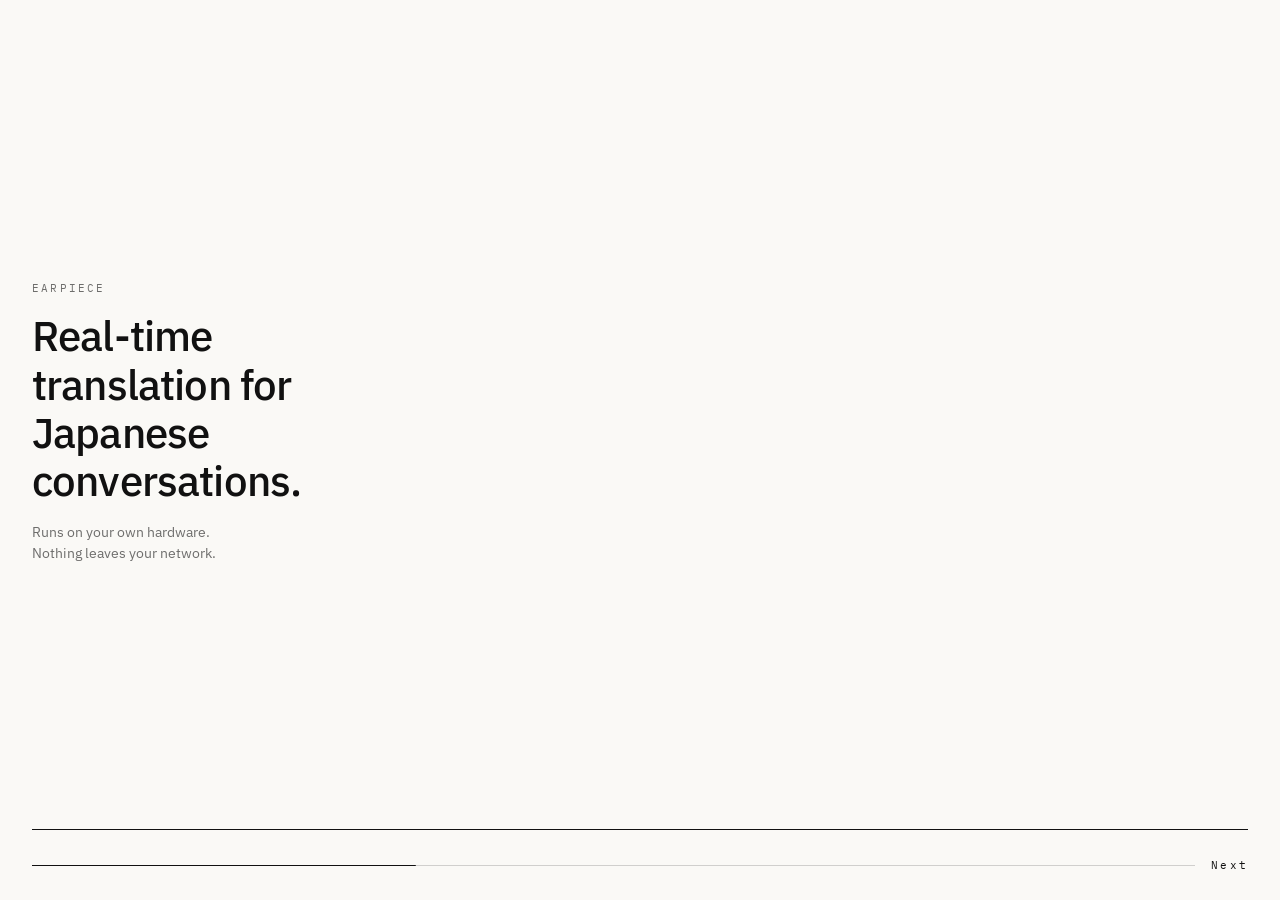
<file: index.html>
<!DOCTYPE html>
<html lang="en">
<head>
  <meta charset="UTF-8">
  <meta name="viewport" content="width=device-width, initial-scale=1.0, user-scalable=no, viewport-fit=cover">
  <title>earpiece</title>
  <link rel="preconnect" href="https://fonts.googleapis.com">
  <link rel="preconnect" href="https://fonts.gstatic.com" crossorigin>
  <link href="https://fonts.googleapis.com/css2?family=IBM+Plex+Sans:wght@300;400;500;600;700&family=IBM+Plex+Sans+JP:wght@300;400;500;600;700&family=IBM+Plex+Mono:wght@400;500;600&display=swap" rel="stylesheet">
  <link rel="stylesheet" href="style.css">
  <meta name="apple-mobile-web-app-capable" content="yes">
  <meta name="apple-mobile-web-app-status-bar-style" content="black-translucent">
  <meta name="theme-color" content="#FAF9F6">
</head>
<body>
  <div class="ambient" id="ambient"></div>

  <div class="app" id="app">
    <header class="header">
      <h1 class="brand">earpiece</h1>
      <nav class="mode-toggle">
        <button class="mode-opt active" data-mode="convo" id="mode-convo">CONVO</button>
        <span class="mode-sep">·</span>
        <button class="mode-opt" data-mode="meeting" id="mode-meeting">MEETING</button>
      </nav>
      <button class="gear-btn" id="gear-btn" aria-label="Menu">
        <span>⋯</span>
      </button>
    </header>

    <div class="session-timer" id="session-timer"></div>

    <section class="transcript" id="transcript">
      <div class="empty-state" id="empty-state">
        <div class="empty-label">NOT LISTENING</div>
        <h2 class="empty-title" id="empty-title">Tap record.<br>Speak Japanese.<br>Read English below.</h2>
        <p class="empty-hint" id="empty-hint"></p>
      </div>
    </section>

    <button class="scroll-latest" id="scroll-latest" aria-label="Scroll to latest">
      <span id="scroll-latest-count">1 NEW</span>
      <span class="arrow">↓</span>
    </button>

    <footer class="controls">
      <div class="control-wrap">
        <div class="vu-meter" aria-hidden="true">
          <div class="vu-fill" id="mic-vu"></div>
        </div>
        <button class="mic-btn" id="mic-btn" aria-label="Record">
          <span class="mic-dot"></span>
          <span class="mic-label" id="mic-hint">RECORD</span>
          <span class="mic-icon"></span>
          <span class="stop-icon"></span>
        </button>
      </div>
    </footer>
  </div>

  <!-- Menu -->
  <div class="menu-overlay" id="menu-overlay">
    <div class="menu-card">
      <div class="menu-head">
        <span class="menu-label">MENU</span>
        <button class="menu-close" id="menu-close" aria-label="Close">×</button>
      </div>
      <button class="menu-item" id="menu-new-session">
        <span class="menu-item-label">New session</span>
        <span class="menu-hint">Start fresh</span>
      </button>
      <button class="menu-item" id="menu-copy-all">
        <span class="menu-item-label">Copy transcript</span>
        <span class="menu-hint">All entries</span>
      </button>
      <button class="menu-item" id="menu-settings">
        <span class="menu-item-label">Settings</span>
        <span class="menu-hint"></span>
      </button>
      <button class="menu-item danger" id="menu-clear-all">
        <span class="menu-item-label">Clear history</span>
        <span class="menu-hint">Can't be undone</span>
      </button>
      <div class="menu-brag">
        <div class="brag-label">EARPIECE DOES NOT HAVE</div>
        <div class="brag-list">
          <span>Onboarding</span>
          <span>·</span>
          <span>Tabs</span>
          <span>·</span>
          <span>Shadows</span>
          <span>·</span>
          <span>An account</span>
        </div>
      </div>
    </div>
  </div>

  <!-- Settings -->
  <div class="settings-overlay" id="settings-overlay">
    <div class="settings-card">
      <div class="settings-head">
        <span class="settings-label">SETTINGS</span>
        <button class="settings-close" id="settings-close" aria-label="Close">×</button>
      </div>

      <div class="settings-group">
        <div class="settings-row-label">ENGINE</div>
        <div class="seg">
          <button class="seg-btn" data-engine="whisper" id="seg-whisper">Whisper · Mac mini</button>
          <button class="seg-btn" data-engine="web" id="seg-web">Browser</button>
        </div>
        <p class="settings-hint" id="engine-hint">Local. Best quality.</p>
      </div>

      <div class="settings-group" id="server-group">
        <div class="settings-row-label">SERVER</div>
        <input type="text" id="server-url" class="settings-input" placeholder="https://…" autocapitalize="off" autocorrect="off" spellcheck="false">
        <div class="settings-row">
          <button class="settings-btn ghost" id="test-server">Test</button>
          <span class="settings-status" id="server-status"></span>
        </div>
      </div>

      <div class="settings-group">
        <div class="settings-row-label">MICROPHONE</div>
        <select id="mic-select" class="settings-input"></select>
        <p class="settings-hint" id="mic-hint-text">Pin a specific mic so macOS Continuity doesn't grab your iPhone when it's nearby.</p>
      </div>

      <div class="settings-group">
        <div class="settings-row-label">VOICE</div>
        <select id="voice-select" class="settings-input"></select>
      </div>

      <div class="settings-group">
        <div class="settings-row-label">WHISPER MODEL</div>
        <div class="seg">
          <button class="seg-btn" data-model="accuracy" id="seg-accuracy">Accuracy</button>
          <button class="seg-btn" data-model="speed" id="seg-speed">Speed</button>
        </div>
        <p class="settings-hint" id="model-hint">Large-v3 — best for quiet speech &amp; names.</p>
      </div>

      <div class="settings-group">
        <label class="toggle-row">
          <span class="toggle-label">Reply button on every entry</span>
          <input type="checkbox" id="coaching-toggle" class="toggle-input">
          <span class="toggle-switch"></span>
        </label>
        <label class="toggle-row">
          <span class="toggle-label">Debug log</span>
          <input type="checkbox" id="debug-toggle" class="toggle-input">
          <span class="toggle-switch"></span>
        </label>
      </div>

      <div class="settings-group glossary-group">
        <div class="glossary-head">
          <div class="settings-row-label">GLOSSARY</div>
          <span class="settings-status" id="glossary-count"></span>
        </div>
        <p class="settings-hint">
          Names &amp; places we've heard before. Whisper uses these as hotwords
          so it transcribes them correctly next time.
        </p>
        <div class="glossary-list" id="glossary-list"></div>
        <div class="settings-row">
          <button class="settings-btn ghost" id="glossary-refresh">Refresh</button>
          <button class="settings-btn ghost danger" id="glossary-clear">Clear all</button>
        </div>
      </div>

      <button class="settings-btn primary" id="settings-save">Save</button>
    </div>
  </div>

  <div class="debug-log" id="debug-log"></div>

  <!-- Onboarding (minimal version — rarely shown, text-only) -->
  <div class="onboard-overlay" id="onboard-overlay">
    <div class="onboard-card">
      <div class="onboard-step active" data-step="0">
        <div class="onboard-label">EARPIECE</div>
        <h2>Real-time translation for Japanese conversations.</h2>
        <p>Runs on your own hardware. Nothing leaves your network.</p>
      </div>
      <div class="onboard-step" data-step="1">
        <div class="onboard-label">CONVO</div>
        <h2>Push to translate.</h2>
        <p>Tap, speak Japanese, tap. Hear English in your earbuds.</p>
      </div>
      <div class="onboard-step" data-step="2">
        <div class="onboard-label">MEETING</div>
        <h2>Continuous, live.</h2>
        <p>Tap once. Japanese appears as spoken. English fills in.</p>
      </div>
      <div class="onboard-footer">
        <span class="onboard-progress"><span id="onboard-progress-fill"></span></span>
        <button class="onboard-btn" id="onboard-next">NEXT →</button>
      </div>
    </div>
  </div>

  <!-- Error -->
  <div class="error-overlay" id="error-overlay">
    <div class="error-card">
      <div class="error-label">ERROR</div>
      <h3 class="error-title" id="error-title">Something went wrong.</h3>
      <p class="error-msg" id="error-msg"></p>
      <button class="error-btn" id="error-dismiss">OK</button>
    </div>
  </div>

  <div class="toast" id="toast"></div>

  <script type="module" src="js/app.js"></script>
</body>
</html>
</file>
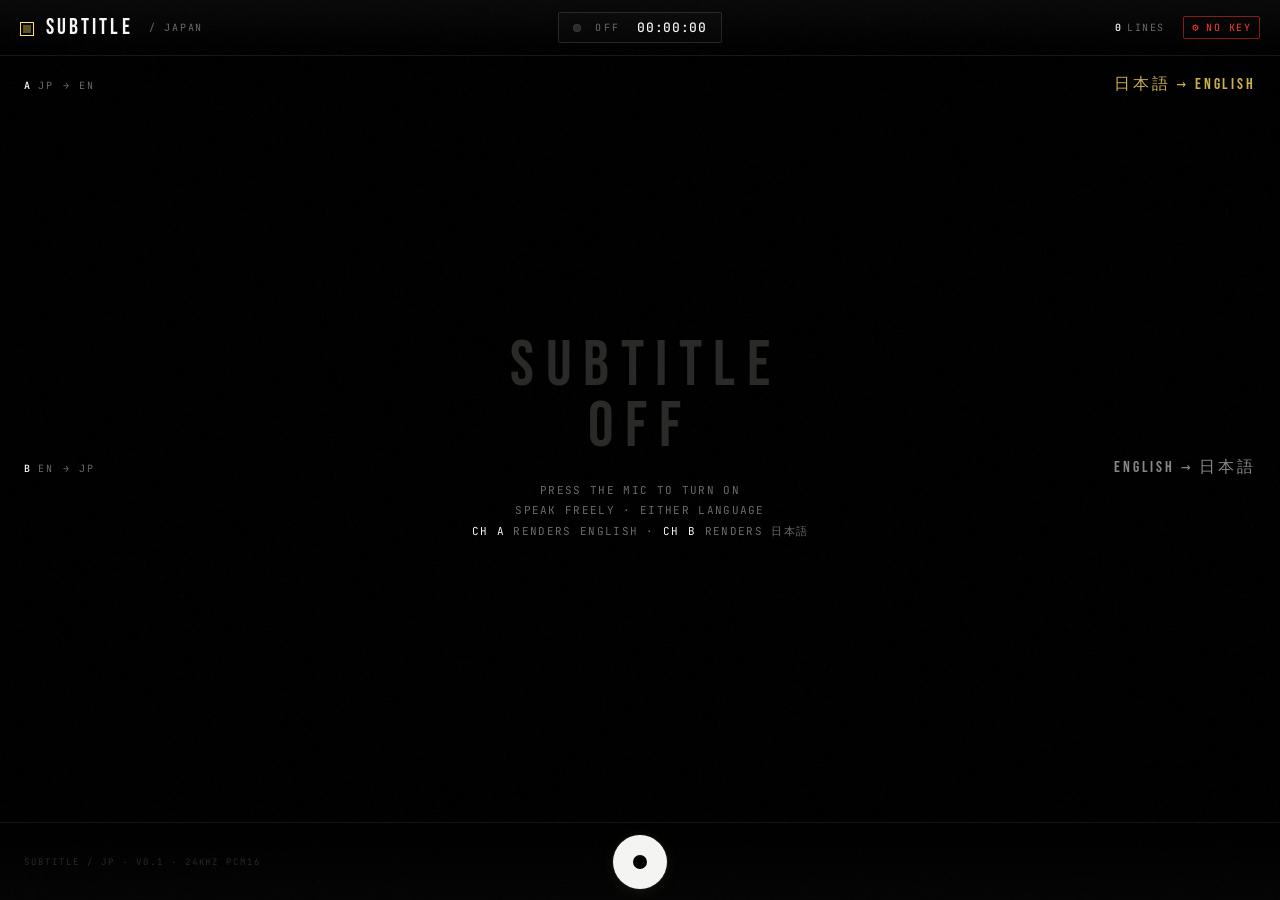
<file: worker/public/index.html>
<!DOCTYPE html>
<html lang="en">
<head>
<meta charset="utf-8" />
<meta name="viewport" content="width=device-width, initial-scale=1, user-scalable=no, viewport-fit=cover" />
<title>Subtitle / Japan</title>

<link rel="preconnect" href="https://fonts.googleapis.com">
<link rel="preconnect" href="https://fonts.gstatic.com" crossorigin>
<link rel="stylesheet" href="https://fonts.googleapis.com/css2?family=Bebas+Neue&family=JetBrains+Mono:wght@400;500;600&family=Outfit:wght@400;500;600;700&family=Noto+Sans+JP:wght@400;500;600&display=swap">

<style>
/* ═════════════════════════════════════════════════════════════════════
   EARPIECE / LIVE
   broadcast subtitle station, est. 2026

   Design vocabulary:
     • Pure-black void background. The subtitle text is the only soft
       light in the room (broadcast monitor / projection booth).
     • Mono chrome (JetBrains Mono) for everything mechanical: timer,
       channel labels, line counter. Tabular numerals everywhere
       there's a number that updates.
     • Condensed display type (Bebas Neue) for the brand mark — the
       narrow vertical of transit boards and broadcast bugs.
     • Subtitle body: Outfit (English, characterful geometric) +
       Noto Sans JP (Japanese, the standard pairing).
     • Hairline rule everywhere. No box shadows on chrome — only
       on the active subtitle line (broadcast "lit pixel" feel).
     • Grain overlay at 2% — keeps the void from looking flat-screen
       sterile. Subtle but you feel it.
   ═════════════════════════════════════════════════════════════════════ */

:root {
  color-scheme: dark;

  /* Palette */
  --bg: #000;
  --ink-yellow: #FFE45C;      /* left subtitle — Tokyo Tower amber */
  --ink-yellow-dim: #C9B249;
  --ink-white: #F5F5F4;        /* right subtitle — warm bone */
  --ink-white-dim: #888884;
  --ink-red: #FF3B30;          /* recording */
  --ink-gray: #6B6B68;
  --ink-faint: #2A2A28;
  --rule: rgba(255,255,255,0.06);
  --rule-strong: rgba(255,255,255,0.12);

  /* Type scale — fixed sizes for broadcast precision */
  --sz-brand: 22px;
  --sz-channel: 10px;
  --sz-meta: 11px;
  --sz-timer: 13px;
  --sz-current: 20px;          /* current subtitle line — per Marsel */
  --sz-history: 15px;          /* finalized history entries */
  --sz-source-current: 12px;
  --sz-source-history: 11px;

  /* Spatial */
  --hdr-h: 56px;
  --ftr-h: 78px;
}
* { box-sizing: border-box; margin: 0; padding: 0; }
html, body { height: 100%; overflow: hidden; }
body {
  background: var(--bg); color: var(--ink-white);
  font-family: "Outfit", -apple-system, BlinkMacSystemFont, sans-serif;
  -webkit-font-smoothing: antialiased;
  -moz-osx-font-smoothing: grayscale;
  -webkit-user-select: none; user-select: none;
  -webkit-tap-highlight-color: transparent;
  display: grid;
  grid-template-rows: var(--hdr-h) 1fr var(--ftr-h);
  position: relative;
}

/* Grain overlay — SVG noise filter, fixed across viewport, mix-blend
   to keep underlying pixels but add organic dither. 2% opacity is
   "you feel it but don't see it". */
body::before {
  content: "";
  position: fixed; inset: 0;
  z-index: 2; pointer-events: none;
  opacity: 0.025;
  background-image: url("data:image/svg+xml,%3Csvg viewBox='0 0 256 256' xmlns='http://www.w3.org/2000/svg'%3E%3Cfilter id='n'%3E%3CfeTurbulence baseFrequency='0.85' numOctaves='2' stitchTiles='stitch'/%3E%3C/filter%3E%3Crect width='100%25' height='100%25' filter='url(%23n)'/%3E%3C/svg%3E");
}

/* Top edge "tally lamp" — thin red bar that lights when recording,
   broadcast convention from camera tally lights. Lives above header. */
body::after {
  content: "";
  position: fixed; top: 0; left: 0; right: 0; height: 2px;
  background: transparent; z-index: 3; pointer-events: none;
  transition: background 0.3s, box-shadow 0.3s;
}
body.live::after {
  background: var(--ink-red);
  box-shadow: 0 0 12px rgba(255,59,48,0.6), 0 0 28px rgba(255,59,48,0.3);
}

/* ─── HEADER ─────────────────────────────────────────────────────────
   Broadcast monitor frame top bar. Three regions:
     LEFT  — brand mark + station tag
     CENT  — REC indicator + transport timer (mono, tabular)
     RIGHT — line counter + session id glyph
   Hairline rule on bottom only. */
header {
  height: var(--hdr-h);
  border-bottom: 1px solid var(--rule);
  display: grid;
  grid-template-columns: 1fr auto 1fr;
  align-items: center;
  padding: 0 20px;
  font-family: "JetBrains Mono", ui-monospace, monospace;
  font-size: var(--sz-meta);
  color: var(--ink-gray);
  letter-spacing: 0.04em;
  background: linear-gradient(to bottom, #0a0a0a 0%, #000 100%);
}
.brand {
  display: flex; align-items: baseline; gap: 12px;
  font-family: "Bebas Neue", "Outfit", sans-serif;
  font-size: var(--sz-brand);
  color: var(--ink-white);
  letter-spacing: 0.14em;
  line-height: 1;
}
.brand .mark {
  width: 14px; height: 14px;
  border: 1.5px solid var(--ink-yellow);
  display: inline-block; transform: translateY(2px);
  position: relative;
}
.brand .mark::after {
  content: ""; position: absolute; inset: 2px;
  background: var(--ink-yellow);
  opacity: 0.35;
}
.brand .station {
  font-family: "JetBrains Mono", monospace;
  font-size: 10px; color: var(--ink-gray);
  letter-spacing: 0.18em;
  text-transform: uppercase;
  align-self: center; margin-left: 4px;
}

.transport {
  display: flex; align-items: center; gap: 14px;
  padding: 6px 14px;
  border: 1px solid var(--rule-strong);
  border-radius: 2px;
  background: rgba(255,255,255,0.02);
  font-family: "JetBrains Mono", monospace;
}
.rec-dot {
  width: 8px; height: 8px; border-radius: 50%;
  background: var(--ink-faint);
  box-shadow: inset 0 0 0 1px rgba(255,255,255,0.08);
  transition: background 0.2s, box-shadow 0.2s;
}
body.live .rec-dot {
  background: var(--ink-red);
  box-shadow:
    inset 0 0 0 1px rgba(255,255,255,0.15),
    0 0 6px rgba(255,59,48,0.7),
    0 0 14px rgba(255,59,48,0.35);
  animation: dot-pulse 1.4s infinite ease-in-out;
}
@keyframes dot-pulse {
  0%,60%,100% { opacity: 1; }
  30% { opacity: 0.35; }
}
.rec-label {
  font-size: 10px; letter-spacing: 0.22em;
  color: var(--ink-gray);
  text-transform: uppercase;
  min-width: 28px;
}
body.live .rec-label { color: var(--ink-red); }
.timer {
  font-size: var(--sz-timer);
  font-variant-numeric: tabular-nums;
  color: var(--ink-white);
  font-weight: 500;
  letter-spacing: 0.05em;
}

.meta {
  justify-self: end;
  display: flex; align-items: center; gap: 18px;
  font-family: "JetBrains Mono", monospace;
  text-transform: uppercase;
  letter-spacing: 0.15em;
  font-size: 10px;
}
.meta .count { color: var(--ink-gray); font-variant-numeric: tabular-nums; }
.meta .count strong {
  color: var(--ink-white); font-weight: 600; margin-right: 5px;
}
.meta .sid {
  color: var(--ink-faint);
  border: 1px solid var(--ink-faint);
  padding: 3px 6px;
  border-radius: 2px;
}

/* ─── MAIN — TWO CHANNELS ────────────────────────────────────────────
   Channel A (left) and Channel B (right), divided by a hairline
   plus a column tag with the channel letter. */
main {
  display: grid;
  grid-template-columns: 1fr;  /* single panel — v0.5 JP → EN only */
  min-height: 0;
  position: relative;
}
/* Hide the divider and RIGHT panel cleanly when in single-direction mode */
.col-divider { display: none; }
.col-divider {
  background: linear-gradient(
    to bottom,
    transparent 0%,
    var(--rule-strong) 8%,
    var(--rule-strong) 92%,
    transparent 100%
  );
}

.col {
  display: grid;
  grid-template-rows: auto 1fr auto;
  min-height: 0; min-width: 0;
  padding: 18px 24px 24px 24px;
}
.col-head {
  display: flex; align-items: baseline; justify-content: space-between;
  margin-bottom: 16px;
  font-family: "JetBrains Mono", monospace;
}
.col-head .channel {
  font-size: var(--sz-channel);
  letter-spacing: 0.22em;
  text-transform: uppercase;
  color: var(--ink-gray);
}
.col-head .channel .ch-letter {
  color: var(--ink-white);
  margin-right: 6px;
  font-weight: 600;
}
.col-head .lang {
  font-family: "Bebas Neue", monospace;
  font-size: 16px;
  letter-spacing: 0.18em;
  color: var(--ink-faint);
}
#col-left  .col-head .lang { color: var(--ink-yellow-dim); }
#col-right .col-head .lang { color: var(--ink-white-dim); }

/* History — scrollable, most-recent at bottom near current line */
.history {
  overflow-y: auto;
  display: flex; flex-direction: column; justify-content: flex-end;
  scrollbar-width: thin;
  scrollbar-color: var(--rule-strong) transparent;
  padding-right: 6px;
  mask-image: linear-gradient(to bottom, transparent 0%, #000 64px, #000 100%);
}
.history::-webkit-scrollbar { width: 3px; }
.history::-webkit-scrollbar-track { background: transparent; }
.history::-webkit-scrollbar-thumb { background: var(--rule-strong); border-radius: 1px; }
.history::-webkit-scrollbar-thumb:hover { background: rgba(255,255,255,0.18); }

.entry {
  padding: 10px 0 11px 0;
  border-bottom: 1px solid var(--rule);
  animation: entry-in 0.4s ease-out;
}
@keyframes entry-in {
  from { opacity: 0; transform: translateY(6px); }
  to { opacity: 0.65; transform: translateY(0); }
}
.entry .ts {
  font-family: "JetBrains Mono", monospace;
  font-size: 9px;
  letter-spacing: 0.18em;
  color: var(--ink-faint);
  margin-bottom: 4px;
  font-variant-numeric: tabular-nums;
}
.entry .body {
  font-size: var(--sz-history);
  line-height: 1.4;
  font-weight: 500;
  opacity: 0.7;
}
#col-left  .entry .body {
  font-family: "Outfit", sans-serif;
  color: var(--ink-yellow);
}
#col-right .entry .body {
  font-family: "Noto Sans JP", sans-serif;
  color: var(--ink-white);
}

/* CURRENT — the active line. Sits at the bottom of the column,
   visually anchored by a thin "live" rule above it. Has a soft
   glow that suggests a CRT/projector lit pixel. */
.current {
  margin-top: 14px;
  padding-top: 14px;
  position: relative;
  min-height: 64px;
  display: flex; flex-direction: column;
  justify-content: flex-end;
}
.current::before {
  content: "";
  position: absolute; top: 0; left: 0; right: 0; height: 1px;
  background: linear-gradient(to right,
    transparent 0%, var(--rule-strong) 10%, var(--rule-strong) 90%, transparent 100%
  );
}
.current::after {
  /* tiny "NOW" tick mark above the current line */
  content: "▸ NOW";
  position: absolute; top: -7px; left: 0;
  font-family: "JetBrains Mono", monospace;
  font-size: 8px;
  letter-spacing: 0.22em;
  color: var(--ink-gray);
  background: var(--bg);
  padding: 0 6px 0 0;
}
.current .text {
  font-size: var(--sz-current);
  line-height: 1.45;
  font-weight: 600;
  letter-spacing: -0.005em;
  min-height: 1.5em;
}
#col-left .current .text {
  font-family: "Outfit", sans-serif;
  color: var(--ink-yellow);
  text-shadow:
    0 0 1px rgba(255,228,92,0.4),
    0 0 12px rgba(255,228,92,0.18);
}
#col-right .current .text {
  font-family: "Noto Sans JP", sans-serif;
  color: var(--ink-white);
  text-shadow:
    0 0 1px rgba(245,245,244,0.5),
    0 0 12px rgba(245,245,244,0.12);
}

/* Caret pulse on the active line while text is mid-update */
.current.streaming .text::after {
  content: "▌";
  display: inline-block;
  margin-left: 2px;
  opacity: 0.7;
  animation: caret 1s infinite;
}
@keyframes caret { 0%,55% { opacity: 0.7; } 60%,100% { opacity: 0; } }

/* Idle / standby state */
.idle-card {
  position: absolute; top: 50%; left: 50%;
  transform: translate(-50%, -50%);
  text-align: center;
  font-family: "JetBrains Mono", monospace;
  color: var(--ink-gray);
  pointer-events: none;
  width: min(420px, 80vw);
}
.idle-card .standby {
  font-family: "Bebas Neue", sans-serif;
  font-size: 64px;
  line-height: 0.95;
  letter-spacing: 0.18em;
  color: var(--ink-faint);
  margin-bottom: 22px;
  text-indent: 0.18em;
}
.idle-card .hint {
  font-size: 11px;
  letter-spacing: 0.12em;
  text-transform: uppercase;
  line-height: 1.9;
  color: var(--ink-gray);
}
.idle-card .hint .ch {
  color: var(--ink-white);
}
body.live .idle-card,
body.has-content .idle-card { display: none; }
body:not(.live):not(.has-content) .history,
body:not(.live):not(.has-content) .current { visibility: hidden; }

/* ─── FOOTER ─────────────────────────────────────────────────────────
   Single floating MIC button as the primary action; DOWNLOAD sits
   right-aligned as a secondary chip that only appears post-session. */
footer {
  height: var(--ftr-h);
  border-top: 1px solid var(--rule);
  display: grid;
  grid-template-columns: 1fr auto 1fr;
  align-items: center;
  padding: 0 24px calc(env(safe-area-inset-bottom, 0px));
  background: linear-gradient(to top, #050505, #000);
  position: relative;
}
.foot-meta {
  font-family: "JetBrains Mono", monospace;
  font-size: 9px; letter-spacing: 0.22em;
  text-transform: uppercase;
  color: var(--ink-faint);
}
.foot-meta.right { justify-self: end; display: flex; gap: 14px; align-items: center; }

button {
  font-family: inherit; cursor: pointer; border: none;
  transition: transform 0.12s, background 0.18s, border-color 0.18s, color 0.18s;
}
.mic {
  width: 54px; height: 54px; border-radius: 50%;
  background: var(--ink-white);
  color: #000;
  font-size: 0;
  position: relative;
  display: grid; place-items: center;
  box-shadow:
    0 0 0 1px rgba(255,255,255,0.06),
    0 2px 16px rgba(255,228,92,0.08);
}
/* Inner SVG-free mic glyph: a small disc */
.mic::before {
  content: ""; width: 14px; height: 14px; border-radius: 50%;
  background: #000; display: block;
}
.mic:hover { transform: translateY(-1px); }
.mic:active { transform: scale(0.94); }
.mic[disabled] { opacity: 0.45; cursor: wait; }
.mic.recording {
  background: var(--ink-red);
  box-shadow:
    0 0 0 1px rgba(255,59,48,0.4),
    0 0 22px rgba(255,59,48,0.5),
    0 0 48px rgba(255,59,48,0.22);
  animation: mic-pulse 1.6s ease-in-out infinite;
}
.mic.recording::before {
  /* When recording, swap inner dot for a square (stop) */
  background: #fff;
  width: 14px; height: 14px;
  border-radius: 2px;
}
@keyframes mic-pulse {
  0%,100% { box-shadow:
    0 0 0 1px rgba(255,59,48,0.4),
    0 0 22px rgba(255,59,48,0.5),
    0 0 48px rgba(255,59,48,0.22); }
  50% { box-shadow:
    0 0 0 1px rgba(255,59,48,0.5),
    0 0 32px rgba(255,59,48,0.7),
    0 0 72px rgba(255,59,48,0.35); }
}

.dl {
  background: transparent; color: var(--ink-white);
  border: 1px solid var(--rule-strong);
  font-family: "JetBrains Mono", monospace;
  font-size: 10px; letter-spacing: 0.18em;
  text-transform: uppercase;
  padding: 8px 14px;
  border-radius: 2px;
}
.dl:hover { border-color: var(--ink-yellow); color: var(--ink-yellow); }
.dl[hidden] { display: none; }

/* ─── MOBILE ─────────────────────────────────────────────────────────
   Stack columns vertically on narrow screens. Header collapses to
   essentials; the brand drops the station tag. */
@media (max-width: 720px) {
  :root {
    --hdr-h: 50px;
    --ftr-h: 70px;
    --sz-brand: 18px;
    --sz-current: 19px;
    --sz-history: 14px;
  }
  main { grid-template-columns: 1fr; grid-template-rows: 1fr 1px 1fr; }
  .col-divider {
    background: linear-gradient(to right,
      transparent 0%, var(--rule-strong) 8%, var(--rule-strong) 92%, transparent 100%
    );
  }
  .col { padding: 14px 18px 18px 18px; }
  header { padding: 0 14px; }
  .brand .station { display: none; }
  .meta .sid { display: none; }
  .idle-card .standby { font-size: 30px; }
}

/* ─── DEBUG LOG ──────────────────────────────────────────────────────
   Tiny corner log line, useful when something errors. Stays unobtrusive. */
.diag {
  position: fixed; top: 8px; right: 14px;
  font-family: "JetBrains Mono", monospace;
  font-size: 9px; color: var(--ink-faint);
  pointer-events: none;
  letter-spacing: 0.05em;
  max-width: 50vw;
  text-align: right;
  z-index: 4;
}

/* ─── KEY CHIP (header right) ───────────────────────────────────────
   Replaces the static SID. Doubles as a settings button. Shows the
   last 4 chars of the active key, or NO KEY (red) if unset. Click
   opens the settings modal. */
.key-chip {
  background: transparent;
  border: 1px solid var(--ink-faint);
  color: var(--ink-faint);
  font-family: "JetBrains Mono", monospace;
  font-size: 10px;
  letter-spacing: 0.15em;
  padding: 4px 8px;
  border-radius: 2px;
  cursor: pointer;
  display: inline-flex; align-items: center; gap: 6px;
  text-transform: uppercase;
  transition: border-color 0.15s, color 0.15s;
}
.key-chip:hover { border-color: var(--rule-strong); color: var(--ink-gray); }
.key-chip .gear { font-size: 11px; line-height: 1; }
.key-chip.set { color: var(--ink-yellow-dim); border-color: var(--ink-yellow-dim); }
.key-chip.set:hover { color: var(--ink-yellow); border-color: var(--ink-yellow); }
.key-chip.missing { color: var(--ink-red); border-color: rgba(255,59,48,0.5); }
.key-chip.missing:hover { color: var(--ink-red); border-color: var(--ink-red); }

/* ─── MODAL (settings + need-key popup) ─────────────────────────────
   Centered overlay on top of the page. Same broadcast aesthetic —
   black card with hairline border, yellow accents, mono labels. */
.overlay {
  position: fixed; inset: 0; z-index: 10;
  background: rgba(0,0,0,0.78);
  backdrop-filter: blur(6px);
  display: grid; place-items: center;
  padding: 24px;
  animation: fade-in 0.18s ease-out;
}
.overlay[hidden] { display: none; }
@keyframes fade-in { from { opacity: 0; } to { opacity: 1; } }

.card {
  background: #050505;
  border: 1px solid var(--rule-strong);
  width: min(440px, 100%);
  padding: 24px;
  position: relative;
  animation: card-in 0.22s ease-out;
}
@keyframes card-in {
  from { opacity: 0; transform: translateY(10px); }
  to { opacity: 1; transform: translateY(0); }
}
.card h2 {
  font-family: "Bebas Neue", sans-serif;
  font-size: 22px; font-weight: 400;
  letter-spacing: 0.18em;
  color: var(--ink-white);
  margin-bottom: 4px;
}
.card .subhead {
  font-family: "JetBrains Mono", monospace;
  font-size: 10px;
  letter-spacing: 0.14em;
  text-transform: uppercase;
  color: var(--ink-gray);
  margin-bottom: 22px;
}
.card p {
  font-size: 13px; line-height: 1.55;
  color: var(--ink-gray);
  margin-bottom: 14px;
}
.card .field-label {
  display: block;
  font-family: "JetBrains Mono", monospace;
  font-size: 10px; letter-spacing: 0.18em;
  text-transform: uppercase;
  color: var(--ink-gray);
  margin-bottom: 8px;
}
.card input[type="password"], .card input[type="text"] {
  width: 100%;
  background: #000;
  border: 1px solid var(--rule-strong);
  color: var(--ink-yellow);
  font-family: "JetBrains Mono", monospace;
  font-size: 13px;
  padding: 10px 12px;
  border-radius: 2px;
  outline: none;
  letter-spacing: 0.02em;
}
.card input:focus { border-color: var(--ink-yellow-dim); }
.card .current-key {
  font-family: "JetBrains Mono", monospace;
  font-size: 11px; letter-spacing: 0.1em;
  color: var(--ink-yellow-dim);
  margin-top: 8px;
}
.card .actions {
  display: flex; gap: 10px; margin-top: 18px; justify-content: flex-end;
}
.card .actions.left { justify-content: space-between; align-items: center; }
.card .btn {
  background: transparent;
  border: 1px solid var(--rule-strong);
  color: var(--ink-white);
  font-family: "JetBrains Mono", monospace;
  font-size: 10px;
  letter-spacing: 0.18em;
  text-transform: uppercase;
  padding: 9px 14px;
  border-radius: 2px;
  cursor: pointer;
  transition: border-color 0.15s, color 0.15s, background 0.15s;
}
.card .btn:hover { border-color: var(--ink-yellow); color: var(--ink-yellow); }
.card .btn.primary {
  background: var(--ink-yellow); color: #000; border-color: var(--ink-yellow);
}
.card .btn.primary:hover { background: var(--ink-white); border-color: var(--ink-white); }
.card .btn.danger:hover { border-color: var(--ink-red); color: var(--ink-red); }
.card .btn.link {
  border: none; padding: 9px 0; color: var(--ink-gray);
}
.card .btn.link:hover { color: var(--ink-yellow); }
.card .close {
  position: absolute; top: 14px; right: 16px;
  background: transparent; border: none; color: var(--ink-gray);
  font-family: "JetBrains Mono", monospace; font-size: 16px;
  cursor: pointer; line-height: 1;
}
.card .close:hover { color: var(--ink-white); }
.card a.extlink {
  color: var(--ink-yellow); text-decoration: none;
  font-family: "JetBrains Mono", monospace;
  font-size: 11px; letter-spacing: 0.06em;
}
.card a.extlink:hover { text-decoration: underline; }
</style>
</head>
<body>

<header>
  <div class="brand">
    <span class="mark"></span>
    <span>SUBTITLE</span>
    <span class="station">/ JAPAN</span>
  </div>
  <div class="transport">
    <span class="rec-dot" id="rec-dot"></span>
    <span class="rec-label" id="rec-label">OFF</span>
    <span class="timer" id="elapsed">00:00:00</span>
  </div>
  <div class="meta">
    <span class="count" id="count"><strong>0</strong>LINES</span>
    <button class="key-chip missing" id="key-chip" type="button" aria-label="API key settings">
      <span class="gear">⚙</span><span id="key-status">NO KEY</span>
    </button>
  </div>
</header>

<main>
  <section class="col" id="col-left">
    <div class="col-head">
      <span class="channel"><span class="ch-letter">A</span>JP → EN</span>
      <span class="lang">日本語 → English</span>
    </div>
    <div class="history" id="hist-left"></div>
    <div class="current" id="cur-left">
      <div class="src"></div>
      <div class="tr"></div>
    </div>
  </section>

  <div class="col-divider"></div>

  <!-- RIGHT panel kept in DOM so existing JS can still find it, but
       hidden via CSS — v0.5 simplified to JP → EN only. -->
  <section class="col" id="col-right" hidden>
    <div class="col-head">
      <span class="channel"><span class="ch-letter">B</span>EN → JP</span>
      <span class="lang">English → 日本語</span>
    </div>
    <div class="history" id="hist-right"></div>
    <div class="current" id="cur-right">
      <div class="src"></div>
      <div class="tr"></div>
    </div>
  </section>

  <div class="idle-card">
    <div class="standby">SUBTITLE<br>OFF</div>
    <div class="hint">
      PRESS THE MIC TO TURN ON<br>
      SPEAK FREELY · EITHER LANGUAGE<br>
      <span class="ch">CH A</span> RENDERS ENGLISH ·
      <span class="ch">CH B</span> RENDERS 日本語
    </div>
  </div>
</main>

<footer>
  <span class="foot-meta">SUBTITLE / JP · v0.1 · 24KHZ PCM16</span>
  <button id="mic" class="mic" type="button" aria-label="Start recording"></button>
  <span class="foot-meta right">
    <button id="dl" class="dl" type="button" hidden>EXPORT · MD</button>
  </span>
</footer>

<!-- Settings modal — OpenAI key entry -->
<div class="overlay" id="settings-overlay" hidden>
  <div class="card">
    <button class="close" id="settings-close" aria-label="Close">×</button>
    <h2>API KEY</h2>
    <div class="subhead">OPENAI · BRING YOUR OWN</div>
    <p>
      Subtitle uses your own OpenAI key. It's stored only in this browser
      (localStorage) and sent only to subtitles.bymarsel.me when starting
      a session. We never log it.
    </p>
    <p>
      <a class="extlink" href="https://platform.openai.com/api-keys" target="_blank" rel="noopener">
        Get a key at platform.openai.com →
      </a>
    </p>
    <label class="field-label" for="key-input">YOUR KEY (sk-…)</label>
    <input type="password" id="key-input" autocomplete="off" spellcheck="false" placeholder="sk-..." />
    <div class="current-key" id="current-key-line" hidden></div>
    <div class="actions left">
      <button class="btn danger" id="key-clear" type="button" hidden>CLEAR</button>
      <div style="display:flex; gap:10px; margin-left:auto;">
        <button class="btn" id="settings-cancel" type="button">CANCEL</button>
        <button class="btn primary" id="key-save" type="button">SAVE</button>
      </div>
    </div>
  </div>
</div>

<!-- Need-key popup — fires when user presses mic without a key set -->
<div class="overlay" id="needkey-overlay" hidden>
  <div class="card">
    <button class="close" id="needkey-close" aria-label="Close">×</button>
    <h2>API KEY NEEDED</h2>
    <div class="subhead">SUBTITLE · BYOK</div>
    <p>
      You need an OpenAI API key to use Subtitle. Paste yours in settings,
      or grab one if you don't have one yet — takes about a minute.
    </p>
    <div class="actions">
      <button class="btn link" id="needkey-getkey" type="button">GET A KEY</button>
      <button class="btn primary" id="needkey-open-settings" type="button">OPEN SETTINGS</button>
    </div>
  </div>
</div>

<div class="diag" id="diag"></div>

<script type="module">
// ═══════════════════════════════════════════════════════════════════════
//  earpiece live · client
//  Bidirectional, language-routed: each panel always shows one language
//  regardless of who's speaking. Sentence-aware splitting.
// ═══════════════════════════════════════════════════════════════════════

const $ = (id) => document.getElementById(id);

const ui = {
  recDot: $('rec-dot'),
  recLabel: $('rec-label'),
  elapsed: $('elapsed'),
  count: $('count'),
  mic: $('mic'),
  dl: $('dl'),
  diag: $('diag'),
  // BYOK chrome
  keyChip: $('key-chip'),
  keyStatus: $('key-status'),
  settingsOverlay: $('settings-overlay'),
  settingsClose: $('settings-close'),
  settingsCancel: $('settings-cancel'),
  keyInput: $('key-input'),
  keySave: $('key-save'),
  keyClear: $('key-clear'),
  currentKeyLine: $('current-key-line'),
  needkeyOverlay: $('needkey-overlay'),
  needkeyClose: $('needkey-close'),
  needkeyOpenSettings: $('needkey-open-settings'),
  needkeyGetkey: $('needkey-getkey'),
};
const panels = {
  left:  {
    hist: $('hist-left'),  cur: $('cur-left'),
    srcEl: $('cur-left').querySelector('.src'),
    trEl:  $('cur-left').querySelector('.tr'),
  },
  right: {
    hist: $('hist-right'), cur: $('cur-right'),
    srcEl: $('cur-right').querySelector('.src'),
    trEl:  $('cur-right').querySelector('.tr'),
  },
};

let ctx = null, stream = null, workletNode = null, ws = null;
let active = false, sessionStart = 0, elapsedTimer = null;

// Per-panel state. Each panel = one DIRECTION of translation, so we
// track both a source buffer (the spoken language) and a translation
// buffer (the rendered language). Source streams in as the speaker
// talks; translation streams in once the utterance completes.
const cur = {
  left:  { src: '', tr: '', ts: null, lastDeltaAt: 0 },
  right: { src: '', tr: '', ts: null, lastDeltaAt: 0 },
};
// Per-panel "currently translating" flag. While true, the silence
// ticker MUST NOT finalize this panel — even if no fresh deltas have
// arrived for a few seconds, we're still waiting on OpenAI to respond.
// Without this flag, a translation request taking >2.5s would get
// committed with an empty tr line and the real translation would
// then create a phantom second entry.
const translating = { left: false, right: false };
// History across panels — used for export. Each entry: {ts, panel, src, tr}
const history = [];

// Silence-timer that finalizes lingering text 2.5s after the last delta,
// in case the model omitted terminal punctuation (common with spoken JP).
const SILENCE_FINALIZE_MS = 2500;
let silenceTicker = null;

// ── Log line (corner) ─────────────────────────────────────────────────
function diag(msg) { ui.diag.textContent = msg; console.log('[live]', msg); }

// ── BYOK key management ───────────────────────────────────────────────
// The OpenAI key lives in this browser only (localStorage). On WS open
// the client sends {type:'auth', key} as the first message; the server
// uses that key to authenticate the two upstream sessions and never
// logs it.
const KEY_STORE = 'subtitle.openai_key';

function getKey() {
  try { return localStorage.getItem(KEY_STORE) || ''; } catch { return ''; }
}
function setKey(k) {
  try {
    if (k) localStorage.setItem(KEY_STORE, k);
    else localStorage.removeItem(KEY_STORE);
  } catch {}
  renderKeyChip();
}
function maskKey(k) {
  if (!k || k.length < 8) return '····';
  return '····' + k.slice(-4);
}
function renderKeyChip() {
  const k = getKey();
  if (k && k.startsWith('sk-')) {
    ui.keyChip.classList.remove('missing');
    ui.keyChip.classList.add('set');
    ui.keyStatus.textContent = maskKey(k);
  } else {
    ui.keyChip.classList.remove('set');
    ui.keyChip.classList.add('missing');
    ui.keyStatus.textContent = 'NO KEY';
  }
}

function openSettings() {
  const k = getKey();
  ui.keyInput.value = '';
  ui.keyInput.placeholder = k ? 'Replace existing key (sk-…)' : 'sk-...';
  if (k) {
    ui.currentKeyLine.textContent = `Current: ${maskKey(k)}`;
    ui.currentKeyLine.hidden = false;
    ui.keyClear.hidden = false;
  } else {
    ui.currentKeyLine.hidden = true;
    ui.keyClear.hidden = true;
  }
  ui.settingsOverlay.hidden = false;
  // Focus after the next paint so the animation doesn't fight the focus
  setTimeout(() => ui.keyInput.focus(), 50);
}
function closeSettings() { ui.settingsOverlay.hidden = true; }

function saveKeyFromInput() {
  const v = ui.keyInput.value.trim();
  if (!v) { closeSettings(); return; }
  if (!v.startsWith('sk-')) {
    diag('key should start with sk-');
    ui.keyInput.focus();
    return;
  }
  setKey(v);
  closeSettings();
  diag('key saved');
}
function clearKey() {
  setKey('');
  closeSettings();
  diag('key cleared');
}

function openNeedKey() { ui.needkeyOverlay.hidden = false; }
function closeNeedKey() { ui.needkeyOverlay.hidden = true; }

// ── Time formatters ───────────────────────────────────────────────────
function fmtElapsed(ms) {
  const s = Math.floor(ms / 1000);
  const h = Math.floor(s / 3600);
  const m = Math.floor((s % 3600) / 60);
  const sec = s % 60;
  return `${String(h).padStart(2,'0')}:${String(m).padStart(2,'0')}:${String(sec).padStart(2,'0')}`;
}
function fmtClockTime(d) {
  return `${String(d.getHours()).padStart(2,'0')}:${String(d.getMinutes()).padStart(2,'0')}:${String(d.getSeconds()).padStart(2,'0')}`;
}

function setRecording(on) {
  document.body.classList.toggle('live', on);
  ui.recLabel.textContent = on ? 'ON' : 'OFF';
}

function finalizeEntry(panel, srcText, trText) {
  const src = (srcText || '').trim();
  const tr = (trText || '').trim();
  if (!src && !tr) return;
  const ts = cur[panel].ts || new Date().toISOString();
  history.push({ ts, panel, src, tr });

  const el = document.createElement('div');
  el.className = 'entry';
  const tsEl = document.createElement('div');
  tsEl.className = 'ts';
  tsEl.textContent = fmtClockTime(new Date(ts));
  el.appendChild(tsEl);
  if (src) {
    const srcEl = document.createElement('div');
    srcEl.className = 'src-line';
    srcEl.textContent = src;
    el.appendChild(srcEl);
  }
  if (tr) {
    const trEl = document.createElement('div');
    trEl.className = 'tr-line';
    trEl.textContent = tr;
    el.appendChild(trEl);
  }
  panels[panel].hist.appendChild(el);
  panels[panel].hist.scrollTop = panels[panel].hist.scrollHeight;

  document.body.classList.add('has-content');
  ui.count.innerHTML = `<strong>${history.length}</strong>${history.length === 1 ? 'LINE' : 'LINES'}`;
}

function renderCurrent(panel) {
  const p = panels[panel];
  const c = cur[panel];
  p.srcEl.textContent = c.src;
  p.trEl.textContent = c.tr;
  p.cur.classList.toggle('streaming', !!(c.src || c.tr));
}

// Silence-timer: if a panel has unfinalized text and no new deltas
// for SILENCE_FINALIZE_MS, commit whatever's there as a finished pair.
// Skips panels currently waiting on a translation — those are alive
// even when no deltas are arriving.
function startSilenceTicker() {
  stopSilenceTicker();
  silenceTicker = setInterval(() => {
    const now = performance.now();
    for (const p of ['left','right']) {
      if (translating[p]) continue;  // translation in flight — don't kill it
      const c = cur[p];
      if ((c.src || c.tr) && c.lastDeltaAt && (now - c.lastDeltaAt) > SILENCE_FINALIZE_MS) {
        finalizeEntry(p, c.src, c.tr);
        c.src = ''; c.tr = ''; c.ts = null; c.lastDeltaAt = 0;
        renderCurrent(p);
      }
    }
  }, 700);
}
function stopSilenceTicker() {
  if (silenceTicker) { clearInterval(silenceTicker); silenceTicker = null; }
}

// ── WebSocket event handling ──────────────────────────────────────────
function onWsMessage(ev) {
  let msg; try { msg = JSON.parse(ev.data); } catch { return; }
  const t = msg.type;

  if (t === 'ready')  { diag('upstream ready'); return; }
  if (t === 'error')  { diag(`error: ${msg.message || ''}`); return; }

  // Per-panel events
  const panel = msg.panel;
  if (!panel || !cur[panel]) return;

  // v0.5 simplification: JP → EN only. RIGHT panel is hidden; we only
  // honour panel=left events. Translation is now done in this BROWSER
  // (not the Worker) to escape the Cloudflare 50-subrequest cap that
  // was killing long sessions.
  if (panel !== 'left') return;

  if (t === 'input_delta') {
    if (!cur[panel].ts) cur[panel].ts = new Date().toISOString();
    cur[panel].src += msg.text || '';
    cur[panel].lastDeltaAt = performance.now();
    renderCurrent(panel);
    return;
  }
  if (t === 'input_done') {
    // Server says the JP transcript is finalised. Lock the src line
    // and fire the translation off to OpenAI directly from here.
    const transcript = (msg.text || cur[panel].src || '').trim();
    if (!transcript) return;
    cur[panel].src = transcript;
    // Reset lastDeltaAt so the silence ticker doesn't immediately
    // finalize the panel while the translation request is in flight.
    cur[panel].lastDeltaAt = performance.now();
    renderCurrent(panel);
    translateInBrowser(transcript, panel);
    return;
  }
  // delta / done are no longer produced by the Worker — translation
  // happens in browser via translateInBrowser().
}

// ── Client-side translation ───────────────────────────────────────────
// On every input_done we fire a streaming chat completion straight from
// the browser to OpenAI using the user's localStorage key. Each request
// is independent; no Cloudflare Workers subrequest budget gets touched.
async function translateInBrowser(jpText, panel) {
  const key = getKey();
  if (!key) { diag('no key'); return; }
  const c = cur[panel];
  translating[panel] = true;
  try {
    const res = await fetch('https://api.openai.com/v1/chat/completions', {
      method: 'POST',
      headers: {
        'Authorization': 'Bearer ' + key,
        'Content-Type': 'application/json',
      },
      body: JSON.stringify({
        model: 'gpt-4o-mini',
        stream: true,
        temperature: 0.2,
        messages: [
          { role: 'system',
            content: 'You are a professional simultaneous interpreter. '
              + 'Translate the user\'s Japanese to natural English. '
              + 'Match the register (casual / polite / keigo). '
              + 'Output ONLY the English translation — no preamble, '
              + 'no commentary, no quotes, no "Translation:" prefix.' },
          { role: 'user', content: jpText },
        ],
      }),
    });
    if (!res.ok || !res.body) {
      const detail = (await res.text()).slice(0, 140);
      diag('translate HTTP ' + res.status + ': ' + detail);
      finalizeEntry(panel, c.src, c.tr || '[translate ' + res.status + ']');
      cur[panel] = { src: '', tr: '', ts: null, lastDeltaAt: 0 };
      renderCurrent(panel);
      return;
    }
    const reader = res.body.getReader();
    const dec = new TextDecoder();
    let buf = '';
    while (true) {
      const { done, value } = await reader.read();
      if (done) break;
      buf += dec.decode(value, { stream: true });
      const lines = buf.split('\n');
      buf = lines.pop() || '';
      for (const raw of lines) {
        const line = raw.trim();
        if (!line.startsWith('data:')) continue;
        const payload = line.slice(5).trim();
        if (payload === '[DONE]') continue;
        let parsed; try { parsed = JSON.parse(payload); } catch { continue; }
        const delta = parsed?.choices?.[0]?.delta?.content;
        if (!delta) continue;
        cur[panel].tr += delta;
        cur[panel].lastDeltaAt = performance.now();
        renderCurrent(panel);
      }
    }
    // Commit the pair to history
    finalizeEntry(panel, cur[panel].src, cur[panel].tr);
    cur[panel] = { src: '', tr: '', ts: null, lastDeltaAt: 0 };
    renderCurrent(panel);
  } catch (e) {
    diag('translate error: ' + (e?.message || e));
    finalizeEntry(panel, c.src, c.tr || '[' + (e?.message || 'translate failed') + ']');
    cur[panel] = { src: '', tr: '', ts: null, lastDeltaAt: 0 };
    renderCurrent(panel);
  } finally {
    translating[panel] = false;
  }
}

// ── Audio plumbing ────────────────────────────────────────────────────
function bufToB64(buf) {
  const bytes = new Uint8Array(buf);
  let bin = ''; const CHUNK = 0x8000;
  for (let i = 0; i < bytes.length; i += CHUNK) {
    bin += String.fromCharCode.apply(null, bytes.subarray(i, i + CHUNK));
  }
  return btoa(bin);
}

async function start() {
  if (active) return;
  const key = getKey();
  if (!key || !key.startsWith('sk-')) {
    openNeedKey();
    return;
  }
  ui.mic.disabled = true;
  diag('connecting…');

  // Fresh session
  ui.dl.hidden = true;
  history.length = 0;
  ui.count.innerHTML = `<strong>0</strong>LINES`;
  for (const k of ['left','right']) {
    cur[k] = { src: '', tr: '', ts: null, lastDeltaAt: 0 };
    panels[k].hist.innerHTML = '';
    renderCurrent(k);
  }
  document.body.classList.remove('has-content');

  // WebSocket → server proxy
  const wsUrl = location.origin.replace(/^http/, 'ws') + '/realtime';
  ws = new WebSocket(wsUrl);
  let wsReady = false;
  try {
    await new Promise((resolve, reject) => {
      const timeout = setTimeout(() => reject(new Error('server timeout')), 12000);
      ws.onopen = () => {
        diag('ws open · authenticating');
        // First message: BYOK auth. Server uses this key for the two
        // upstream gpt-realtime-translate sessions; if missing, server
        // falls back to its env (local dev only).
        try { ws.send(JSON.stringify({ type: 'auth', key })); } catch (e) {}
      };
      ws.onmessage = (ev) => {
        let m; try { m = JSON.parse(ev.data); } catch { return; }
        if (!wsReady && m.type === 'ready') {
          clearTimeout(timeout); wsReady = true;
          ws.onmessage = onWsMessage;
          resolve();
          return;
        }
        if (m.type === 'error') { clearTimeout(timeout); reject(new Error(m.message || 'upstream error')); }
      };
      ws.onerror = () => reject(new Error('websocket error'));
      ws.onclose = (ev) => {
        if (!wsReady) reject(new Error(`closed before ready (${ev.code})`));
        else if (active) { diag(`disconnected ${ev.code}`); stop(); }
      };
    });
  } catch (err) {
    diag(`connect failed: ${err.message}`);
    try { ws.close(); } catch {}
    ws = null; ui.mic.disabled = false; return;
  }

  // Mic
  try {
    stream = await navigator.mediaDevices.getUserMedia({
      audio: { echoCancellation: false, noiseSuppression: false, autoGainControl: false }
    });
    diag(`mic: ${stream.getAudioTracks()[0]?.label || '(unknown)'}`);
  } catch (err) {
    diag(`mic blocked: ${err.message}`);
    try { ws.close(); } catch {}
    ws = null; ui.mic.disabled = false; return;
  }

  // Audio worklet
  ctx = new (window.AudioContext || window.webkitAudioContext)();
  if (ctx.state === 'suspended') await ctx.resume();
  const src = ctx.createMediaStreamSource(stream);
  await ctx.audioWorklet.addModule('/js/pcm-worklet.js');
  workletNode = new AudioWorkletNode(ctx, 'pcm-processor');
  workletNode.port.onmessage = (ev) => {
    if (!ws || ws.readyState !== WebSocket.OPEN) return;
    const buf = ev.data.pcm16;
    if (!buf) return;
    try { ws.send(JSON.stringify({ type: 'audio', data: bufToB64(buf) })); }
    catch (e) {}
  };
  src.connect(workletNode);

  // UI state → live
  active = true;
  sessionStart = Date.now();
  elapsedTimer = setInterval(() => {
    ui.elapsed.textContent = fmtElapsed(Date.now() - sessionStart);
  }, 1000);
  ui.mic.classList.add('recording');
  ui.mic.disabled = false;
  ui.mic.setAttribute('aria-label', 'Stop recording');
  setRecording(true);
  startSilenceTicker();
  diag('live');
}

function stop() {
  active = false;
  if (elapsedTimer) { clearInterval(elapsedTimer); elapsedTimer = null; }
  stopSilenceTicker();

  // Commit any in-flight pair before tearing down
  for (const p of ['left','right']) {
    if (cur[p].src || cur[p].tr) {
      finalizeEntry(p, cur[p].src, cur[p].tr);
      cur[p] = { src: '', tr: '', ts: null, lastDeltaAt: 0 };
      renderCurrent(p);
    }
  }

  if (workletNode) { try { workletNode.disconnect(); } catch {} workletNode = null; }
  if (ws) { try { ws.close(); } catch {} ws = null; }
  if (stream) { stream.getTracks().forEach(t => t.stop()); stream = null; }
  if (ctx) { try { ctx.close(); } catch {} ctx = null; }
  ui.mic.classList.remove('recording');
  ui.mic.setAttribute('aria-label', 'Start recording');
  setRecording(false);

  if (history.length > 0) ui.dl.hidden = false;
  diag(`stopped · ${history.length} lines`);
}

// ── Export Markdown ───────────────────────────────────────────────────
// Sort chronologically, group near-simultaneous EN+JP pairs (same session
// tag, < 1.5s apart), render as "[time] EN: ... / JP: ..." blocks.
function exportMd() {
  if (history.length === 0) return;
  const sorted = [...history].sort((a, b) => a.ts.localeCompare(b.ts));
  const startedAt = new Date(sorted[0].ts);
  const stamp = startedAt.toISOString().replace(/[:.]/g, '-').replace('T', '_').slice(0, 19);

  // Each history entry already IS a direction-pair (src+tr on one panel).
  // We just sort chronologically and tag each utterance with its direction.
  const out = [
    `# subtitle transcript`,
    ``,
    `**Started** ${startedAt.toLocaleString()}`,
    `**Utterances** ${sorted.length}`,
    ``,
    `---`,
    ``,
  ];
  for (const e of sorted) {
    const time = fmtClockTime(new Date(e.ts));
    const arrow = e.panel === 'left' ? 'JP → EN' : 'EN → JP';
    out.push(`**${time}** · ${arrow}`);
    if (e.src) out.push(`- ${e.panel === 'left' ? 'JP' : 'EN'} — ${e.src}`);
    if (e.tr)  out.push(`- ${e.panel === 'left' ? 'EN' : 'JP'} — ${e.tr}`);
    out.push(``);
  }

  const blob = new Blob([out.join('\n')], { type: 'text/markdown' });
  const url = URL.createObjectURL(blob);
  const a = document.createElement('a');
  a.href = url;
  a.download = `earpiece_${stamp}.md`;
  document.body.appendChild(a); a.click(); document.body.removeChild(a);
  setTimeout(() => URL.revokeObjectURL(url), 1000);
  diag('exported');
}

ui.mic.addEventListener('click', () => { if (active) stop(); else start().catch(e => console.error(e)); });
ui.dl.addEventListener('click', exportMd);

// Settings + needkey overlays
ui.keyChip.addEventListener('click', openSettings);
ui.settingsClose.addEventListener('click', closeSettings);
ui.settingsCancel.addEventListener('click', closeSettings);
ui.keySave.addEventListener('click', saveKeyFromInput);
ui.keyClear.addEventListener('click', clearKey);
ui.keyInput.addEventListener('keydown', (e) => { if (e.key === 'Enter') saveKeyFromInput(); });
ui.settingsOverlay.addEventListener('click', (e) => { if (e.target === ui.settingsOverlay) closeSettings(); });

ui.needkeyClose.addEventListener('click', closeNeedKey);
ui.needkeyOverlay.addEventListener('click', (e) => { if (e.target === ui.needkeyOverlay) closeNeedKey(); });
ui.needkeyOpenSettings.addEventListener('click', () => { closeNeedKey(); openSettings(); });
ui.needkeyGetkey.addEventListener('click', () => {
  window.open('https://platform.openai.com/api-keys', '_blank', 'noopener');
});

// Initial render — sets the chip color/state based on whether a key
// is already in localStorage from a previous visit.
renderKeyChip();

window.addEventListener('beforeunload', () => { if (active) stop(); });
</script>

</body>
</html>
</file>
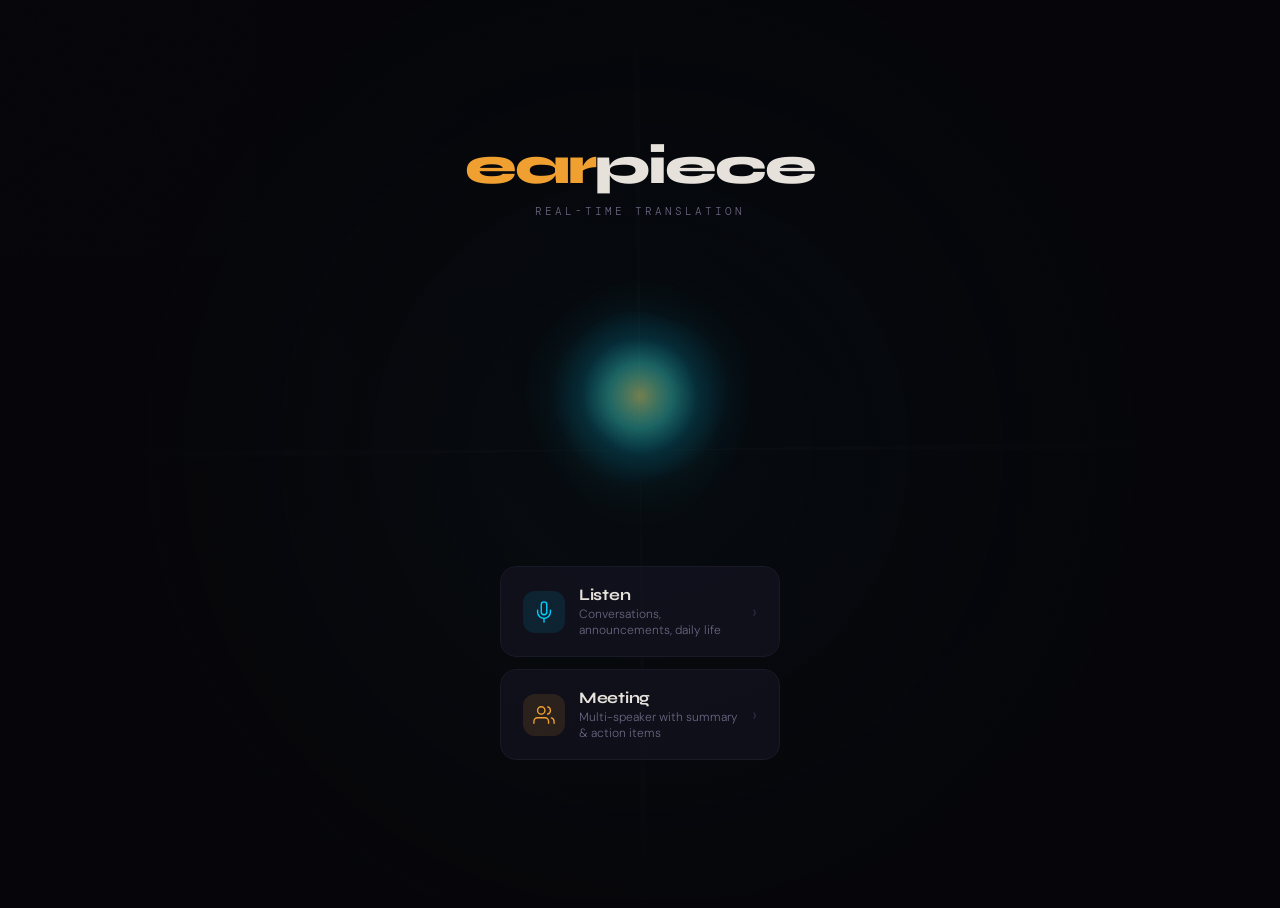
<file: design.html>
<!DOCTYPE html>
<html lang="en">
<head>
  <meta charset="UTF-8">
  <meta name="viewport" content="width=device-width, initial-scale=1.0, user-scalable=no, viewport-fit=cover">
  <title>earpiece</title>
  <link rel="preconnect" href="https://fonts.googleapis.com">
  <link rel="preconnect" href="https://fonts.gstatic.com" crossorigin>
  <link href="https://fonts.googleapis.com/css2?family=Syne:wght@400;600;700;800&family=DM+Sans:ital,opsz,wght@0,9..40,300;0,9..40,400;0,9..40,500;1,9..40,400&family=DM+Mono:wght@300;400&family=Noto+Sans+JP:wght@300;400;500&display=swap" rel="stylesheet">
  <style>
    :root {
      --bg-void: #06060A;
      --bg-surface: #0E0E16;
      --bg-elevated: rgba(20, 20, 34, 0.65);
      --accent-warm: #F0A030;
      --accent-cool: #00D0FF;
      --accent-warm-soft: rgba(240, 160, 48, 0.12);
      --accent-cool-soft: rgba(0, 208, 255, 0.10);
      --accent-warm-glow: rgba(240, 160, 48, 0.35);
      --accent-cool-glow: rgba(0, 208, 255, 0.30);
      --text-primary: #E6E1DB;
      --text-secondary: #6B6580;
      --text-dim: #2E2B40;
      --border: #1A1928;
      --font-display: 'Syne', sans-serif;
      --font-body: 'DM Sans', sans-serif;
      --font-mono: 'DM Mono', monospace;
      --font-jp: 'Noto Sans JP', sans-serif;
      --safe-top: env(safe-area-inset-top, 20px);
      --safe-bottom: env(safe-area-inset-bottom, 20px);
    }

    *, *::before, *::after { margin: 0; padding: 0; box-sizing: border-box; }

    html, body {
      height: 100%;
      overflow: hidden;
      background: var(--bg-void);
      color: var(--text-primary);
      font-family: var(--font-body);
      -webkit-font-smoothing: antialiased;
      -webkit-tap-highlight-color: transparent;
      touch-action: manipulation;
    }

    /* ── Noise grain overlay ── */
    .grain {
      position: fixed; inset: 0; z-index: 9999;
      pointer-events: none;
      opacity: 0.035;
      mix-blend-mode: overlay;
    }

    /* ── Atmospheric background ── */
    .atmosphere {
      position: fixed; inset: 0; z-index: 0;
      overflow: hidden;
    }
    .atmosphere::before {
      content: '';
      position: absolute;
      top: 50%; left: 50%;
      width: 200vmax; height: 200vmax;
      transform: translate(-50%, -50%);
      background: radial-gradient(circle, rgba(0,208,255,0.03) 0%, transparent 50%),
                  radial-gradient(circle at 30% 70%, rgba(240,160,48,0.02) 0%, transparent 40%);
      animation: atmosphereDrift 30s ease-in-out infinite alternate;
    }
    .atmosphere .grid {
      position: absolute; inset: 0;
      background-image:
        radial-gradient(circle, transparent 0%, var(--bg-void) 70%),
        repeating-conic-gradient(from 0deg, transparent 0deg, transparent 89deg, rgba(255,255,255,0.015) 89deg, rgba(255,255,255,0.015) 90deg);
      background-size: 100% 100%, 100% 100%;
      animation: gridPulse 8s ease-in-out infinite alternate;
    }
    @keyframes atmosphereDrift {
      to { transform: translate(-50%, -50%) rotate(15deg) scale(1.1); }
    }
    @keyframes gridPulse {
      to { opacity: 0.4; }
    }

    /* ── App container ── */
    .app {
      position: relative; z-index: 1;
      height: 100%;
      width: 100%;
      max-width: 430px;
      margin: 0 auto;
    }

    /* ── Screen base ── */
    .screen {
      position: absolute; inset: 0;
      display: flex;
      flex-direction: column;
      padding: calc(var(--safe-top) + 16px) 24px calc(var(--safe-bottom) + 16px);
      opacity: 0;
      pointer-events: none;
      transition: opacity 0.6s ease, transform 0.6s ease;
      transform: translateY(8px);
      will-change: opacity, transform;
    }
    .screen.active {
      opacity: 1;
      pointer-events: auto;
      transform: translateY(0);
    }

    /* ════════════════════════════════════
       LANDING SCREEN
    ════════════════════════════════════ */
    .landing {
      align-items: center;
      justify-content: center;
      gap: 0;
    }
    .landing .brand {
      text-align: center;
      margin-bottom: 8px;
    }
    .landing .brand h1 {
      font-family: var(--font-display);
      font-weight: 800;
      font-size: 52px;
      letter-spacing: -2px;
      line-height: 1;
      color: var(--text-primary);
    }
    .landing .brand h1 .ear {
      color: var(--accent-warm);
    }
    .landing .brand .tagline {
      font-family: var(--font-mono);
      font-weight: 300;
      font-size: 11px;
      letter-spacing: 3px;
      text-transform: uppercase;
      color: var(--text-secondary);
      margin-top: 12px;
    }

    .orb-container {
      position: relative;
      width: 260px;
      height: 260px;
      margin: 40px 0;
    }
    .orb-container canvas {
      width: 100%;
      height: 100%;
    }

    .mode-buttons {
      display: flex;
      flex-direction: column;
      gap: 12px;
      width: 100%;
      max-width: 280px;
    }
    .mode-btn {
      position: relative;
      display: flex;
      align-items: center;
      gap: 14px;
      padding: 18px 22px;
      border: 1px solid var(--border);
      border-radius: 16px;
      background: var(--bg-elevated);
      -webkit-backdrop-filter: blur(20px);
      backdrop-filter: blur(20px);
      cursor: pointer;
      transition: all 0.3s ease;
      text-align: left;
      font-family: var(--font-body);
      color: var(--text-primary);
      overflow: hidden;
    }
    .mode-btn::before {
      content: '';
      position: absolute; inset: 0;
      border-radius: 16px;
      opacity: 0;
      transition: opacity 0.3s ease;
    }
    .mode-btn.listen::before {
      background: linear-gradient(135deg, var(--accent-cool-soft), transparent);
    }
    .mode-btn.meeting::before {
      background: linear-gradient(135deg, var(--accent-warm-soft), transparent);
    }
    .mode-btn:active::before, .mode-btn:hover::before {
      opacity: 1;
    }
    .mode-btn:active {
      transform: scale(0.97);
    }
    .mode-btn .icon {
      position: relative;
      width: 42px;
      height: 42px;
      border-radius: 12px;
      display: flex;
      align-items: center;
      justify-content: center;
      font-size: 20px;
      flex-shrink: 0;
    }
    .mode-btn.listen .icon {
      background: var(--accent-cool-soft);
    }
    .mode-btn.meeting .icon {
      background: var(--accent-warm-soft);
    }
    .mode-btn .label {
      display: flex;
      flex-direction: column;
      gap: 2px;
    }
    .mode-btn .label .title {
      font-family: var(--font-display);
      font-weight: 700;
      font-size: 16px;
      letter-spacing: -0.3px;
    }
    .mode-btn .label .desc {
      font-size: 12px;
      color: var(--text-secondary);
      font-weight: 300;
    }
    .mode-btn .arrow {
      margin-left: auto;
      color: var(--text-dim);
      font-size: 18px;
      transition: transform 0.3s ease, color 0.3s ease;
    }
    .mode-btn:active .arrow {
      transform: translateX(3px);
      color: var(--text-secondary);
    }

    /* ════════════════════════════════════
       LISTEN SCREEN
    ════════════════════════════════════ */
    .listen-screen {
      gap: 0;
    }
    .screen-header {
      display: flex;
      align-items: center;
      justify-content: space-between;
      margin-bottom: 8px;
      min-height: 36px;
    }
    .back-btn {
      display: flex;
      align-items: center;
      gap: 6px;
      background: none;
      border: none;
      color: var(--text-secondary);
      font-family: var(--font-body);
      font-size: 14px;
      cursor: pointer;
      padding: 8px 0;
      transition: color 0.2s;
    }
    .back-btn:active { color: var(--text-primary); }
    .back-btn svg { width: 16px; height: 16px; }

    .status-pill {
      display: flex;
      align-items: center;
      gap: 7px;
      padding: 6px 14px;
      border-radius: 100px;
      font-family: var(--font-mono);
      font-size: 11px;
      font-weight: 400;
      letter-spacing: 0.5px;
    }
    .status-pill.cool {
      background: var(--accent-cool-soft);
      color: var(--accent-cool);
    }
    .status-pill.warm {
      background: var(--accent-warm-soft);
      color: var(--accent-warm);
    }
    .status-dot {
      width: 6px; height: 6px;
      border-radius: 50%;
      animation: statusPulse 2s ease-in-out infinite;
    }
    .status-pill.cool .status-dot { background: var(--accent-cool); }
    .status-pill.warm .status-dot { background: var(--accent-warm); }
    @keyframes statusPulse {
      0%, 100% { opacity: 1; transform: scale(1); }
      50% { opacity: 0.4; transform: scale(0.8); }
    }

    .listen-orb-area {
      display: flex;
      align-items: center;
      justify-content: center;
      flex-shrink: 0;
      height: 240px;
      position: relative;
    }
    .listen-orb-area canvas {
      width: 220px;
      height: 220px;
    }
    .listen-orb-area .lang-label {
      position: absolute;
      font-family: var(--font-mono);
      font-size: 10px;
      letter-spacing: 2px;
      text-transform: uppercase;
    }
    .listen-orb-area .lang-label.jp {
      top: 12px; left: 20px;
      color: var(--accent-cool);
      opacity: 0.5;
    }
    .listen-orb-area .lang-label.en {
      bottom: 12px; right: 20px;
      color: var(--accent-warm);
      opacity: 0.5;
    }

    /* ── Transcript ── */
    .transcript-area {
      flex: 1;
      overflow-y: auto;
      -webkit-overflow-scrolling: touch;
      mask-image: linear-gradient(to bottom, transparent 0%, black 8%, black 92%, transparent 100%);
      -webkit-mask-image: linear-gradient(to bottom, transparent 0%, black 8%, black 92%, transparent 100%);
      padding: 16px 0;
      scroll-behavior: smooth;
    }
    .transcript-area::-webkit-scrollbar { display: none; }

    .transcript-entry {
      padding: 14px 0;
      border-top: 1px solid rgba(255,255,255,0.03);
      animation: entrySlideIn 0.5s ease-out both;
    }
    .transcript-entry:first-child { border-top: none; }
    @keyframes entrySlideIn {
      from { opacity: 0; transform: translateY(12px); }
      to { opacity: 1; transform: translateY(0); }
    }
    .transcript-entry .source {
      font-family: var(--font-jp);
      font-size: 15px;
      font-weight: 400;
      color: var(--accent-cool);
      line-height: 1.6;
      margin-bottom: 5px;
    }
    .transcript-entry .translation {
      font-family: var(--font-body);
      font-size: 14px;
      font-weight: 400;
      color: var(--text-primary);
      line-height: 1.5;
      opacity: 0;
      animation: translationFade 0.4s ease-out 0.3s both;
    }
    @keyframes translationFade {
      from { opacity: 0; transform: translateX(-6px); }
      to { opacity: 0.85; transform: translateX(0); }
    }
    .transcript-entry .speaker-tag {
      font-family: var(--font-mono);
      font-size: 10px;
      letter-spacing: 1px;
      text-transform: uppercase;
      color: var(--text-dim);
      margin-bottom: 6px;
    }
    .transcript-entry .speaker-tag.s1 { color: var(--accent-cool); opacity: 0.5; }
    .transcript-entry .speaker-tag.s2 { color: var(--accent-warm); opacity: 0.5; }
    .transcript-entry .speaker-tag.s3 { color: #A78BFA; opacity: 0.5; }

    /* ── Controls ── */
    .controls {
      display: flex;
      align-items: center;
      justify-content: center;
      padding-top: 16px;
      gap: 20px;
    }
    .stop-btn {
      position: relative;
      width: 64px; height: 64px;
      border-radius: 50%;
      border: 2px solid rgba(255,255,255,0.1);
      background: var(--bg-elevated);
      -webkit-backdrop-filter: blur(20px);
      backdrop-filter: blur(20px);
      cursor: pointer;
      display: flex;
      align-items: center;
      justify-content: center;
      transition: all 0.3s ease;
    }
    .stop-btn::before {
      content: '';
      position: absolute; inset: -6px;
      border-radius: 50%;
      border: 1px solid rgba(255,255,255,0.04);
      animation: stopRing 3s ease-in-out infinite;
    }
    @keyframes stopRing {
      0%, 100% { transform: scale(1); opacity: 1; }
      50% { transform: scale(1.08); opacity: 0.3; }
    }
    .stop-btn .stop-icon {
      width: 18px; height: 18px;
      border-radius: 4px;
      background: var(--text-primary);
      transition: transform 0.2s;
    }
    .stop-btn:active {
      transform: scale(0.92);
      border-color: rgba(255,255,255,0.2);
    }
    .stop-btn:active .stop-icon {
      transform: scale(0.85);
    }

    .summary-btn {
      padding: 12px 24px;
      border-radius: 100px;
      border: 1px solid var(--border);
      background: var(--bg-elevated);
      -webkit-backdrop-filter: blur(20px);
      backdrop-filter: blur(20px);
      color: var(--accent-warm);
      font-family: var(--font-display);
      font-weight: 600;
      font-size: 13px;
      letter-spacing: 0.3px;
      cursor: pointer;
      transition: all 0.3s ease;
    }
    .summary-btn:active {
      transform: scale(0.96);
      background: var(--accent-warm-soft);
    }

    /* ════════════════════════════════════
       MEETING SCREEN
    ════════════════════════════════════ */
    .meeting-screen .listen-orb-area {
      height: 160px;
    }
    .meeting-screen .listen-orb-area canvas {
      width: 140px;
      height: 140px;
    }
    .meeting-timer {
      font-family: var(--font-mono);
      font-weight: 300;
      font-size: 13px;
      color: var(--text-secondary);
      letter-spacing: 1px;
    }

    /* ── Speaker bar ── */
    .speaker-bar {
      display: flex;
      gap: 8px;
      padding: 10px 0;
      flex-shrink: 0;
    }
    .speaker-chip {
      display: flex;
      align-items: center;
      gap: 5px;
      padding: 5px 10px;
      border-radius: 100px;
      border: 1px solid var(--border);
      font-family: var(--font-mono);
      font-size: 10px;
      letter-spacing: 0.5px;
      color: var(--text-secondary);
      background: var(--bg-surface);
      transition: all 0.3s ease;
    }
    .speaker-chip .dot {
      width: 6px; height: 6px;
      border-radius: 50%;
    }
    .speaker-chip.active {
      border-color: transparent;
    }
    .speaker-chip.s1 .dot { background: var(--accent-cool); }
    .speaker-chip.s2 .dot { background: var(--accent-warm); }
    .speaker-chip.s3 .dot { background: #A78BFA; }
    .speaker-chip.s1.active { background: var(--accent-cool-soft); color: var(--accent-cool); }
    .speaker-chip.s2.active { background: var(--accent-warm-soft); color: var(--accent-warm); }
    .speaker-chip.s3.active { background: rgba(167,139,250,0.1); color: #A78BFA; }

    /* ════════════════════════════════════
       SUMMARY SCREEN
    ════════════════════════════════════ */
    .summary-screen {
      gap: 20px;
    }
    .summary-screen .screen-header {
      margin-bottom: 0;
    }
    .summary-title {
      font-family: var(--font-display);
      font-weight: 800;
      font-size: 28px;
      letter-spacing: -1px;
      line-height: 1.2;
    }
    .summary-meta {
      font-family: var(--font-mono);
      font-size: 11px;
      color: var(--text-secondary);
      letter-spacing: 0.5px;
      display: flex;
      gap: 16px;
    }
    .summary-content {
      flex: 1;
      overflow-y: auto;
      -webkit-overflow-scrolling: touch;
    }
    .summary-content::-webkit-scrollbar { display: none; }
    .summary-section {
      margin-bottom: 24px;
      animation: entrySlideIn 0.5s ease-out both;
    }
    .summary-section h3 {
      font-family: var(--font-display);
      font-weight: 700;
      font-size: 13px;
      letter-spacing: 1px;
      text-transform: uppercase;
      color: var(--text-secondary);
      margin-bottom: 12px;
    }
    .summary-section p {
      font-size: 14px;
      line-height: 1.7;
      color: var(--text-primary);
      opacity: 0.85;
    }
    .action-item {
      display: flex;
      gap: 10px;
      padding: 12px 14px;
      border-radius: 12px;
      background: var(--bg-elevated);
      border: 1px solid var(--border);
      margin-bottom: 8px;
      -webkit-backdrop-filter: blur(10px);
      backdrop-filter: blur(10px);
    }
    .action-item .marker {
      width: 4px;
      border-radius: 2px;
      flex-shrink: 0;
    }
    .action-item .marker.you { background: var(--accent-warm); }
    .action-item .marker.other { background: var(--accent-cool); }
    .action-item .action-text {
      font-size: 13px;
      line-height: 1.5;
      color: var(--text-primary);
    }
    .action-item .action-owner {
      font-family: var(--font-mono);
      font-size: 10px;
      color: var(--text-secondary);
      margin-top: 4px;
    }

    .summary-actions {
      display: flex;
      gap: 10px;
      padding-top: 8px;
    }
    .summary-action-btn {
      flex: 1;
      padding: 14px;
      border-radius: 14px;
      border: 1px solid var(--border);
      background: var(--bg-elevated);
      -webkit-backdrop-filter: blur(20px);
      backdrop-filter: blur(20px);
      color: var(--text-primary);
      font-family: var(--font-display);
      font-weight: 600;
      font-size: 14px;
      cursor: pointer;
      transition: all 0.3s ease;
      text-align: center;
    }
    .summary-action-btn:active { transform: scale(0.97); }
    .summary-action-btn.primary {
      background: var(--accent-warm);
      color: var(--bg-void);
      border-color: transparent;
    }

    /* ── Utilities ── */
    .fade-stagger > * {
      animation: entrySlideIn 0.5s ease-out both;
    }
    .fade-stagger > *:nth-child(1) { animation-delay: 0s; }
    .fade-stagger > *:nth-child(2) { animation-delay: 0.08s; }
    .fade-stagger > *:nth-child(3) { animation-delay: 0.16s; }
    .fade-stagger > *:nth-child(4) { animation-delay: 0.24s; }
    .fade-stagger > *:nth-child(5) { animation-delay: 0.32s; }
    .fade-stagger > *:nth-child(6) { animation-delay: 0.40s; }
  </style>
</head>
<body>
  <canvas class="grain" id="grain"></canvas>
  <div class="atmosphere"><div class="grid"></div></div>

  <div class="app">

    <!-- ═══ LANDING ═══ -->
    <div class="screen landing active" id="screen-landing">
      <div class="brand">
        <h1><span class="ear">ear</span>piece</h1>
        <div class="tagline">real-time translation</div>
      </div>
      <div class="orb-container">
        <canvas id="orb-landing"></canvas>
      </div>
      <div class="mode-buttons fade-stagger">
        <button class="mode-btn listen" onclick="app.go('listen')">
          <div class="icon">
            <svg width="22" height="22" viewBox="0 0 24 24" fill="none" stroke="currentColor" stroke-width="1.5" stroke-linecap="round" style="color:var(--accent-cool)">
              <path d="M12 1a3 3 0 0 0-3 3v8a3 3 0 0 0 6 0V4a3 3 0 0 0-3-3z"/>
              <path d="M19 10v2a7 7 0 0 1-14 0v-2"/>
              <line x1="12" y1="19" x2="12" y2="23"/>
            </svg>
          </div>
          <div class="label">
            <span class="title">Listen</span>
            <span class="desc">Conversations, announcements, daily life</span>
          </div>
          <span class="arrow">›</span>
        </button>
        <button class="mode-btn meeting" onclick="app.go('meeting')">
          <div class="icon">
            <svg width="22" height="22" viewBox="0 0 24 24" fill="none" stroke="currentColor" stroke-width="1.5" stroke-linecap="round" style="color:var(--accent-warm)">
              <path d="M17 21v-2a4 4 0 0 0-4-4H5a4 4 0 0 0-4 4v2"/>
              <circle cx="9" cy="7" r="4"/>
              <path d="M23 21v-2a4 4 0 0 0-3-3.87"/>
              <path d="M16 3.13a4 4 0 0 1 0 7.75"/>
            </svg>
          </div>
          <div class="label">
            <span class="title">Meeting</span>
            <span class="desc">Multi-speaker with summary & action items</span>
          </div>
          <span class="arrow">›</span>
        </button>
      </div>
    </div>

    <!-- ═══ LISTEN MODE ═══ -->
    <div class="screen listen-screen" id="screen-listen">
      <div class="screen-header">
        <button class="back-btn" onclick="app.go('landing')">
          <svg viewBox="0 0 16 16" fill="none" stroke="currentColor" stroke-width="1.5" stroke-linecap="round"><path d="M10 3L5 8l5 5"/></svg>
          Back
        </button>
        <div class="status-pill cool">
          <span class="status-dot"></span>
          Listening
        </div>
      </div>
      <div class="listen-orb-area">
        <span class="lang-label jp">日本語</span>
        <canvas id="orb-listen"></canvas>
        <span class="lang-label en">English</span>
      </div>
      <div class="transcript-area" id="listen-transcript"></div>
      <div class="controls">
        <button class="stop-btn" onclick="app.go('landing')">
          <div class="stop-icon"></div>
        </button>
      </div>
    </div>

    <!-- ═══ MEETING MODE ═══ -->
    <div class="screen listen-screen meeting-screen" id="screen-meeting">
      <div class="screen-header">
        <button class="back-btn" onclick="app.go('landing')">
          <svg viewBox="0 0 16 16" fill="none" stroke="currentColor" stroke-width="1.5" stroke-linecap="round"><path d="M10 3L5 8l5 5"/></svg>
          Back
        </button>
        <div class="meeting-timer" id="meeting-timer">00:00</div>
        <div class="status-pill warm">
          <span class="status-dot"></span>
          Meeting
        </div>
      </div>
      <div class="listen-orb-area">
        <canvas id="orb-meeting"></canvas>
      </div>
      <div class="speaker-bar" id="speaker-bar">
        <div class="speaker-chip s1"><span class="dot"></span>Speaker 1</div>
        <div class="speaker-chip s2"><span class="dot"></span>Speaker 2</div>
        <div class="speaker-chip s3"><span class="dot"></span>Speaker 3</div>
      </div>
      <div class="transcript-area" id="meeting-transcript"></div>
      <div class="controls">
        <button class="stop-btn" onclick="app.go('landing')">
          <div class="stop-icon"></div>
        </button>
        <button class="summary-btn" onclick="app.go('summary')">View Summary</button>
      </div>
    </div>

    <!-- ═══ SUMMARY ═══ -->
    <div class="screen summary-screen" id="screen-summary">
      <div class="screen-header">
        <button class="back-btn" onclick="app.go('meeting')">
          <svg viewBox="0 0 16 16" fill="none" stroke="currentColor" stroke-width="1.5" stroke-linecap="round"><path d="M10 3L5 8l5 5"/></svg>
          Back
        </button>
      </div>
      <div class="summary-title">Meeting Summary</div>
      <div class="summary-meta">
        <span>14 min 32 sec</span>
        <span>3 speakers</span>
        <span>12 exchanges</span>
      </div>
      <div class="summary-content fade-stagger">
        <div class="summary-section">
          <h3>Overview</h3>
          <p>Sprint review for the product launch. Backend API is on track. Frontend has a one-week delay due to new accessibility requirements. Release date stays the same — frontend team will catch up with extra resources.</p>
        </div>
        <div class="summary-section">
          <h3>Action Items</h3>
          <div class="action-item">
            <div class="marker you"></div>
            <div>
              <div class="action-text">Finalize the API documentation and share with frontend team</div>
              <div class="action-owner">Assigned to you · Due Friday</div>
            </div>
          </div>
          <div class="action-item">
            <div class="marker other"></div>
            <div>
              <div class="action-text">Reallocate two engineers to the frontend accessibility sprint</div>
              <div class="action-owner">Tanaka-san · Due tomorrow</div>
            </div>
          </div>
          <div class="action-item">
            <div class="marker other"></div>
            <div>
              <div class="action-text">Schedule QA testing window for the week of the 28th</div>
              <div class="action-owner">Suzuki-san · Due next Wednesday</div>
            </div>
          </div>
        </div>
        <div class="summary-section">
          <h3>Key Decisions</h3>
          <p>Release date remains April 30th. No scope reduction — the team will absorb the delay with additional resources rather than cutting features.</p>
        </div>
      </div>
      <div class="summary-actions">
        <button class="summary-action-btn" onclick="app.go('landing')">Done</button>
        <button class="summary-action-btn primary">Copy Summary</button>
      </div>
    </div>

  </div>

  <script>
    // ── Grain noise ──
    (function initGrain() {
      const c = document.getElementById('grain');
      const ctx = c.getContext('2d');
      c.width = 256; c.height = 256;
      const img = ctx.createImageData(256, 256);
      for (let i = 0; i < img.data.length; i += 4) {
        const v = Math.random() * 255;
        img.data[i] = img.data[i+1] = img.data[i+2] = v;
        img.data[i+3] = 255;
      }
      ctx.putImageData(img, 0, 0);
    })();

    // ── Orb renderer ──
    class Orb {
      constructor(canvas, opts = {}) {
        this.canvas = canvas;
        this.ctx = canvas.getContext('2d');
        this.dpr = window.devicePixelRatio || 1;
        this.baseRadius = opts.radius || 80;
        this.layers = opts.layers || 3;
        this.activity = 0;
        this.targetActivity = 0;
        this.time = Math.random() * 1000;
        this.resize();
      }

      resize() {
        const rect = this.canvas.getBoundingClientRect();
        this.canvas.width = rect.width * this.dpr;
        this.canvas.height = rect.height * this.dpr;
        this.cx = this.canvas.width / 2;
        this.cy = this.canvas.height / 2;
      }

      setActivity(a) { this.targetActivity = a; }

      draw() {
        this.activity += (this.targetActivity - this.activity) * 0.02;
        this.time += 0.008;
        const ctx = this.ctx;
        ctx.clearRect(0, 0, this.canvas.width, this.canvas.height);

        const layerConfigs = [
          { scale: 1.35, alpha: 0.08, speedMul: 0.6, color1: '#00D0FF', color2: '#F0A030' },
          { scale: 1.0,  alpha: 0.20, speedMul: 1.0, color1: '#00D0FF', color2: '#F0A030' },
          { scale: 0.65, alpha: 0.35, speedMul: 1.5, color1: '#30E0D0', color2: '#FFB840' },
        ];

        for (let l = 0; l < this.layers; l++) {
          const cfg = layerConfigs[l] || layerConfigs[0];
          const r = this.baseRadius * this.dpr * cfg.scale;
          const amp = (0.06 + this.activity * 0.18) * r;
          const t = this.time * cfg.speedMul;
          const points = 120;

          ctx.beginPath();
          for (let i = 0; i <= points; i++) {
            const angle = (i / points) * Math.PI * 2;
            const noise =
              Math.sin(angle * 3 + t * 1.1) * 0.30 +
              Math.sin(angle * 5 - t * 0.7) * 0.25 +
              Math.sin(angle * 7 + t * 1.6) * 0.15 +
              Math.cos(angle * 2 - t * 0.9) * 0.30;
            const dr = r + noise * amp;
            const x = this.cx + Math.cos(angle) * dr;
            const y = this.cy + Math.sin(angle) * dr;
            if (i === 0) ctx.moveTo(x, y);
            else ctx.lineTo(x, y);
          }
          ctx.closePath();

          const grad = ctx.createRadialGradient(
            this.cx, this.cy, 0,
            this.cx, this.cy, r * 1.2
          );
          const mix = 0.5 + Math.sin(this.time * 0.3) * 0.5;
          grad.addColorStop(0, cfg.color2 + '80');
          grad.addColorStop(0.5, cfg.color1 + '40');
          grad.addColorStop(1, 'transparent');

          ctx.globalAlpha = cfg.alpha;
          ctx.fillStyle = grad;
          ctx.fill();

          // Glow
          ctx.shadowColor = mix > 0.5 ? cfg.color1 : cfg.color2;
          ctx.shadowBlur = 40 * this.dpr * (0.3 + this.activity * 0.7);
          ctx.fill();
          ctx.shadowBlur = 0;
        }
        ctx.globalAlpha = 1;
      }
    }

    // ── App controller ──
    const app = {
      currentScreen: 'landing',
      orbs: {},
      transcriptTimers: [],
      meetingSeconds: 0,
      meetingInterval: null,

      init() {
        this.orbs.landing = new Orb(document.getElementById('orb-landing'), { radius: 85, layers: 3 });
        this.orbs.listen = new Orb(document.getElementById('orb-listen'), { radius: 72, layers: 3 });
        this.orbs.meeting = new Orb(document.getElementById('orb-meeting'), { radius: 48, layers: 3 });
        this.animate();
      },

      animate() {
        Object.values(this.orbs).forEach(o => o.draw());
        requestAnimationFrame(() => this.animate());
      },

      go(screen) {
        this.clearTimers();
        document.querySelectorAll('.screen').forEach(s => s.classList.remove('active'));
        document.getElementById('screen-' + screen).classList.add('active');
        this.currentScreen = screen;

        // Set orb activity
        Object.values(this.orbs).forEach(o => o.setActivity(0));

        if (screen === 'listen') {
          this.orbs.listen.setActivity(0.6);
          this.simulateListenTranscript();
        }
        if (screen === 'meeting') {
          this.orbs.meeting.setActivity(0.5);
          this.startMeetingTimer();
          this.simulateMeetingTranscript();
        }
        if (screen === 'landing') {
          this.orbs.landing.setActivity(0);
          this.meetingSeconds = 0;
          if (this.meetingInterval) clearInterval(this.meetingInterval);
        }
      },

      clearTimers() {
        this.transcriptTimers.forEach(t => clearTimeout(t));
        this.transcriptTimers = [];
        document.getElementById('listen-transcript').innerHTML = '';
        document.getElementById('meeting-transcript').innerHTML = '';
        document.querySelectorAll('.speaker-chip').forEach(c => c.classList.remove('active'));
      },

      addTranscript(containerId, entry) {
        const area = document.getElementById(containerId);
        const div = document.createElement('div');
        div.className = 'transcript-entry';
        let html = '';
        if (entry.speaker) {
          html += `<div class="speaker-tag ${entry.speakerClass || ''}">${entry.speaker}</div>`;
        }
        html += `<div class="source">${entry.jp}</div>`;
        html += `<div class="translation">${entry.en}</div>`;
        div.innerHTML = html;
        area.appendChild(div);
        area.scrollTop = area.scrollHeight;

        // Pulse orb
        const orbKey = containerId === 'listen-transcript' ? 'listen' : 'meeting';
        this.orbs[orbKey].setActivity(0.9);
        setTimeout(() => this.orbs[orbKey].setActivity(0.4), 800);
      },

      simulateListenTranscript() {
        const lines = [
          { jp: 'いらっしゃいませ', en: 'Welcome', delay: 1200 },
          { jp: 'ポイントカードはお持ちですか？', en: 'Do you have a points card?', delay: 3500 },
          { jp: '袋はご利用になりますか？', en: 'Would you like a bag?', delay: 6000 },
          { jp: 'お会計は320円になります', en: 'Your total is 320 yen', delay: 8500 },
          { jp: 'お支払いは現金ですか、カードですか？', en: 'Will you be paying with cash or card?', delay: 11000 },
          { jp: 'ありがとうございました。またお越しくださいませ', en: 'Thank you very much. Please come again', delay: 14000 },
        ];
        lines.forEach(l => {
          const t = setTimeout(() => {
            if (this.currentScreen === 'listen') this.addTranscript('listen-transcript', l);
          }, l.delay);
          this.transcriptTimers.push(t);
        });
      },

      simulateMeetingTranscript() {
        const lines = [
          { speaker: 'Speaker 1', speakerClass: 's1', jp: 'では、今月のプロジェクト進捗について確認しましょう', en: "Let's review this month's project progress", delay: 2000, active: 0 },
          { speaker: 'Speaker 2', speakerClass: 's2', jp: 'バックエンドのAPI開発は予定通り進んでいます', en: 'Backend API development is on schedule', delay: 5500, active: 1 },
          { speaker: 'Speaker 1', speakerClass: 's1', jp: 'フロントエンドの方はどうですか？', en: 'How about the frontend?', delay: 8500, active: 0 },
          { speaker: 'Speaker 3', speakerClass: 's3', jp: '少し遅れています。アクセシビリティ要件が増えました', en: "We're a bit behind. Accessibility requirements increased", delay: 11500, active: 2 },
          { speaker: 'Speaker 1', speakerClass: 's1', jp: 'リリース日は変更なしで進めましょう。リソースを追加します', en: "Let's keep the release date. We'll add resources", delay: 15000, active: 0 },
          { speaker: 'Speaker 2', speakerClass: 's2', jp: 'API仕様書の最終版を金曜日までに共有してもらえますか？', en: 'Can you share the final API docs by Friday?', delay: 18500, active: 1 },
        ];
        const chips = document.querySelectorAll('.speaker-chip');
        lines.forEach(l => {
          const t = setTimeout(() => {
            if (this.currentScreen === 'meeting') {
              this.addTranscript('meeting-transcript', l);
              chips.forEach(c => c.classList.remove('active'));
              chips[l.active]?.classList.add('active');
            }
          }, l.delay);
          this.transcriptTimers.push(t);
        });
      },

      startMeetingTimer() {
        this.meetingSeconds = 872; // simulate 14:32 into a meeting
        const el = document.getElementById('meeting-timer');
        const fmt = (s) => {
          const m = Math.floor(s / 60);
          const sec = s % 60;
          return `${String(m).padStart(2,'0')}:${String(sec).padStart(2,'0')}`;
        };
        el.textContent = fmt(this.meetingSeconds);
        this.meetingInterval = setInterval(() => {
          this.meetingSeconds++;
          el.textContent = fmt(this.meetingSeconds);
        }, 1000);
      }
    };

    window.addEventListener('DOMContentLoaded', () => app.init());
    window.addEventListener('resize', () => {
      Object.values(app.orbs).forEach(o => o.resize());
    });
  </script>
</body>
</html>
</file>
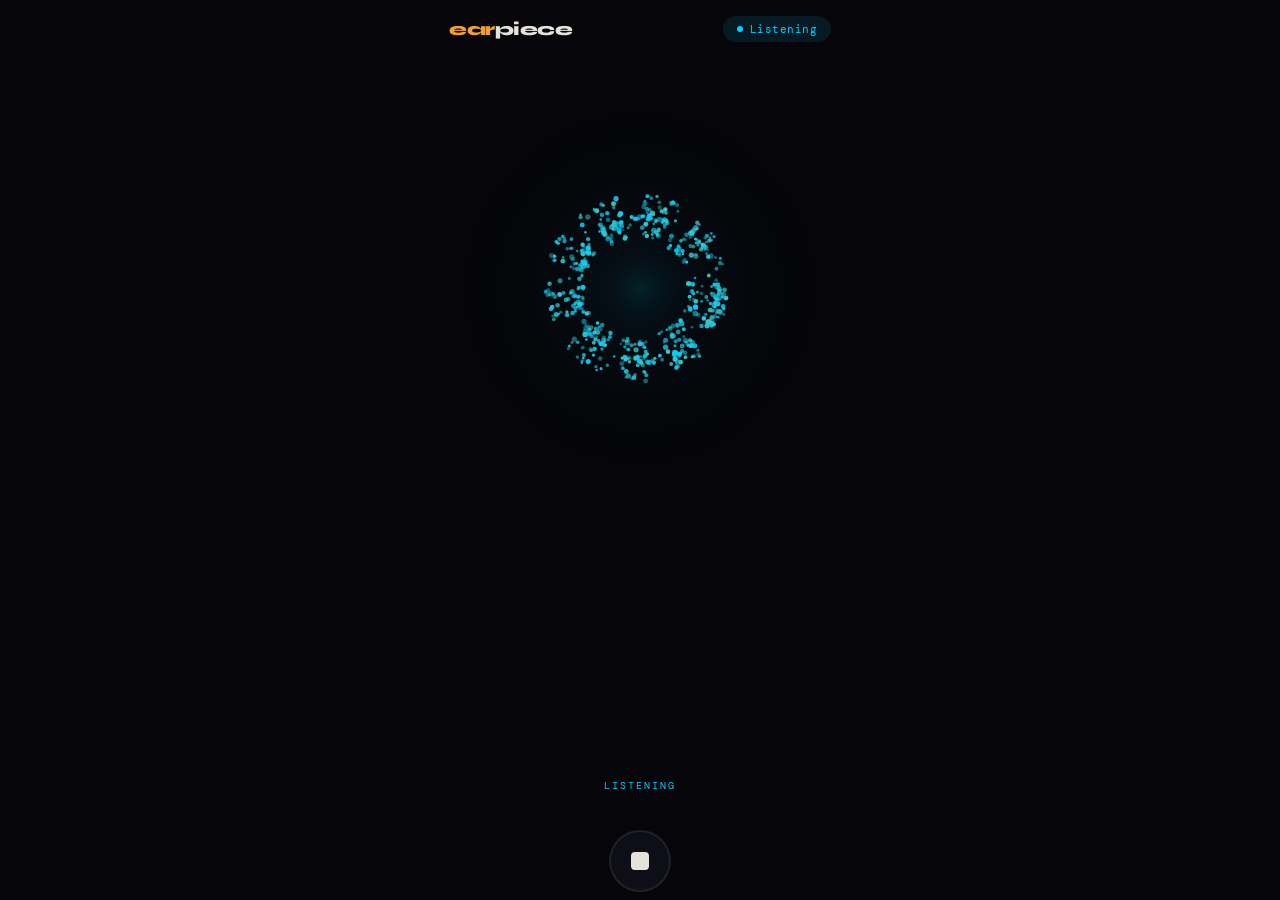
<file: ink.html>
<!DOCTYPE html>
<html lang="en">
<head>
  <meta charset="UTF-8">
  <meta name="viewport" content="width=device-width, initial-scale=1.0, user-scalable=no, viewport-fit=cover">
  <title>earpiece — ink dispersion</title>
  <link rel="preconnect" href="https://fonts.googleapis.com">
  <link rel="preconnect" href="https://fonts.gstatic.com" crossorigin>
  <link href="https://fonts.googleapis.com/css2?family=Syne:wght@400;600;700;800&family=DM+Sans:opsz,wght@9..40,300;9..40,400;9..40,500&family=DM+Mono:wght@300;400&family=Noto+Sans+JP:wght@300;400;500;700&display=swap" rel="stylesheet">
  <style>
    :root {
      --bg: #06060A;
      --accent-cool: #00D0FF;
      --accent-warm: #F0A030;
      --text: #E6E1DB;
      --text-sec: #6B6580;
      --text-dim: #2E2B40;
      --surface: rgba(20,20,34,0.6);
      --border: #1A1928;
    }
    *, *::before, *::after { margin:0; padding:0; box-sizing:border-box; }
    html, body {
      height:100%; overflow:hidden; background:var(--bg); color:var(--text);
      font-family:'DM Sans',sans-serif; -webkit-font-smoothing:antialiased;
      -webkit-tap-highlight-color:transparent;
    }
    canvas#grain {
      position:fixed; inset:0; z-index:9999; pointer-events:none;
      opacity:0.03; mix-blend-mode:overlay;
    }
    canvas#scene {
      position:fixed; top:0; left:50%; transform:translateX(-50%);
      z-index:1; max-width:430px;
    }

    .ui {
      position:relative; z-index:2;
      max-width:430px; margin:0 auto; height:100%;
      display:flex; flex-direction:column;
      padding: env(safe-area-inset-top, 20px) 24px env(safe-area-inset-bottom, 20px);
      pointer-events:none;
    }
    .ui > * { pointer-events:auto; }

    .header {
      display:flex; justify-content:space-between; align-items:center;
      padding:16px 0 0;
    }
    .status {
      display:flex; align-items:center; gap:7px;
      padding:6px 14px; border-radius:100px;
      font-family:'DM Mono',monospace; font-size:11px; letter-spacing:0.5px;
    }
    .status.cool { background:rgba(0,208,255,0.1); color:var(--accent-cool); }
    .status .dot {
      width:6px; height:6px; border-radius:50%; background:var(--accent-cool);
      animation: pulse 2s ease-in-out infinite;
    }
    @keyframes pulse {
      0%,100% { opacity:1; transform:scale(1); }
      50% { opacity:0.4; transform:scale(0.8); }
    }

    .spacer { flex:1; }

    .transcript {
      max-height: 35vh;
      overflow-y:auto; -webkit-overflow-scrolling:touch;
      mask-image: linear-gradient(transparent 0%, black 10%, black 90%, transparent 100%);
      -webkit-mask-image: linear-gradient(transparent 0%, black 10%, black 90%, transparent 100%);
      padding:8px 0;
      scroll-behavior:smooth;
    }
    .transcript::-webkit-scrollbar { display:none; }
    .t-entry {
      padding:12px 0;
      border-top:1px solid rgba(255,255,255,0.03);
      animation: slideIn 0.5s ease-out both;
    }
    .t-entry:first-child { border-top:none; }
    @keyframes slideIn {
      from { opacity:0; transform:translateY(10px); }
      to { opacity:1; transform:translateY(0); }
    }
    .t-entry .jp {
      font-family:'Noto Sans JP',sans-serif; font-size:15px;
      color:var(--accent-cool); line-height:1.6; margin-bottom:4px;
    }
    .t-entry .en {
      font-size:14px; color:var(--text); opacity:0;
      animation: fadeEn 0.4s ease-out 0.35s both;
    }
    @keyframes fadeEn {
      from { opacity:0; transform:translateX(-5px); }
      to { opacity:0.85; transform:translateX(0); }
    }

    .controls {
      display:flex; justify-content:center; padding:16px 0 8px;
    }
    .stop-btn {
      width:62px; height:62px; border-radius:50%;
      border:2px solid rgba(255,255,255,0.08);
      background:var(--surface); backdrop-filter:blur(20px);
      -webkit-backdrop-filter:blur(20px);
      cursor:pointer; display:flex; align-items:center; justify-content:center;
      transition:all 0.3s;
    }
    .stop-btn:active { transform:scale(0.92); border-color:rgba(255,255,255,0.15); }
    .stop-btn .icon {
      width:18px; height:18px; border-radius:4px; background:var(--text);
    }

    .phase-label {
      text-align:center; padding:6px 0;
      font-family:'DM Mono',monospace; font-size:10px;
      letter-spacing:2px; text-transform:uppercase;
      color:var(--text-dim); transition: color 0.5s;
      min-height:24px;
    }
    .phase-label.listening { color: var(--accent-cool); }
    .phase-label.translating { color: var(--accent-warm); }
  </style>
</head>
<body>
  <canvas id="grain"></canvas>
  <canvas id="scene"></canvas>

  <div class="ui">
    <div class="header">
      <div style="font-family:'Syne',sans-serif;font-weight:800;font-size:18px;letter-spacing:-0.5px;">
        <span style="color:var(--accent-warm)">ear</span>piece
      </div>
      <div class="status cool"><span class="dot"></span>Listening</div>
    </div>

    <div class="spacer"></div>
    <div class="phase-label" id="phase"></div>
    <div class="transcript" id="transcript"></div>
    <div class="controls">
      <button class="stop-btn" onclick="location.reload()"><div class="icon"></div></button>
    </div>
  </div>

  <script>
  // ─── Grain ───
  (() => {
    const c = document.getElementById('grain'), x = c.getContext('2d');
    c.width = 256; c.height = 256;
    const d = x.createImageData(256,256);
    for (let i = 0; i < d.data.length; i+=4) {
      const v = Math.random()*255;
      d.data[i]=d.data[i+1]=d.data[i+2]=v; d.data[i+3]=255;
    }
    x.putImageData(d,0,0);
  })();

  // ─── Particle system ───
  const canvas = document.getElementById('scene');
  const ctx = canvas.getContext('2d');
  const dpr = window.devicePixelRatio || 1;

  let W, H, cx, cy;
  function resize() {
    W = Math.min(window.innerWidth, 430);
    H = window.innerHeight;
    canvas.width = W * dpr;
    canvas.height = H * dpr;
    canvas.style.width = W + 'px';
    canvas.style.height = H + 'px';
    ctx.setTransform(dpr, 0, 0, dpr, 0, 0);
    cx = W / 2;
    cy = H * 0.32;
  }
  resize();
  window.addEventListener('resize', resize);

  // ─── Sample text to get particle targets ───
  function sampleText(text, font, size, maxW) {
    const tc = document.createElement('canvas');
    const tx = tc.getContext('2d');
    tc.width = maxW * 2;
    tc.height = size * 3;
    tx.fillStyle = '#fff';
    tx.font = `${size}px ${font}`;
    tx.textAlign = 'center';
    tx.textBaseline = 'middle';
    tx.fillText(text, tc.width/2, tc.height/2);
    const img = tx.getImageData(0, 0, tc.width, tc.height);
    const points = [];
    const step = 3;
    for (let y = 0; y < tc.height; y += step) {
      for (let x = 0; x < tc.width; x += step) {
        if (img.data[(y * tc.width + x) * 4 + 3] > 128) {
          points.push({
            x: (x - tc.width/2) * 0.5 + cx,
            y: (y - tc.height/2) * 0.5 + cy
          });
        }
      }
    }
    // Limit to ~600 points, randomly sampled
    if (points.length > 600) {
      const sampled = [];
      const skip = points.length / 600;
      for (let i = 0; i < points.length; i += skip) {
        sampled.push(points[Math.floor(i)]);
      }
      return sampled;
    }
    return points;
  }

  // ─── Particles ───
  const NUM = 600;
  const particles = [];

  function orbPosition(i) {
    const angle = (i / NUM) * Math.PI * 2 + Math.sin(i * 0.1) * 0.3;
    const r = 65 + Math.sin(i * 0.37) * 12 + Math.cos(i * 0.73) * 8;
    return { x: cx + Math.cos(angle) * r, y: cy + Math.sin(angle) * r };
  }

  for (let i = 0; i < NUM; i++) {
    const pos = orbPosition(i);
    particles.push({
      x: pos.x, y: pos.y,
      tx: pos.x, ty: pos.y,     // target
      ox: pos.x, oy: pos.y,     // orb home
      vx: 0, vy: 0,
      size: 1.2 + Math.random() * 1.5,
      alpha: 0.4 + Math.random() * 0.6,
      hue: Math.random(),        // 0 = cool, 1 = warm
      drift: Math.random() * Math.PI * 2,
      driftSpeed: 0.002 + Math.random() * 0.004,
      driftRadius: 1 + Math.random() * 3,
    });
  }

  // ─── States ───
  // idle → listening → dispersing → forming_text → translated → reconverging → idle
  let state = 'idle';
  let stateTime = 0;
  let textTargets = null;
  let currentColor = { r: 0, g: 208, b: 255 }; // cool
  let targetColor = { r: 0, g: 208, b: 255 };
  const COOL = { r: 0, g: 208, b: 255 };
  const WARM = { r: 240, g: 160, b: 48 };
  const MIX  = { r: 120, g: 184, b: 152 };

  function setState(s) {
    state = s;
    stateTime = 0;
    const label = document.getElementById('phase');
    switch(s) {
      case 'idle':
        label.textContent = '';
        label.className = 'phase-label';
        targetColor = COOL;
        particles.forEach((p, i) => {
          const pos = orbPosition(i);
          p.ox = pos.x; p.oy = pos.y;
          p.tx = pos.x; p.ty = pos.y;
        });
        break;
      case 'listening':
        label.textContent = 'listening';
        label.className = 'phase-label listening';
        targetColor = COOL;
        // Expand orb slightly, add turbulence
        particles.forEach((p, i) => {
          const pos = orbPosition(i);
          const expand = 1.15;
          p.tx = cx + (pos.x - cx) * expand;
          p.ty = cy + (pos.y - cy) * expand;
        });
        break;
      case 'dispersing':
        label.textContent = 'processing';
        label.className = 'phase-label';
        targetColor = MIX;
        // Explode outward
        particles.forEach(p => {
          const angle = Math.atan2(p.y - cy, p.x - cx) + (Math.random()-0.5)*1.5;
          const dist = 120 + Math.random() * 100;
          p.tx = cx + Math.cos(angle) * dist;
          p.ty = cy + Math.sin(angle) * dist;
          p.vx += (Math.random()-0.5) * 3;
          p.vy += (Math.random()-0.5) * 3;
        });
        break;
      case 'forming_text':
        label.textContent = 'translating';
        label.className = 'phase-label translating';
        targetColor = WARM;
        if (textTargets && textTargets.length > 0) {
          particles.forEach((p, i) => {
            const t = textTargets[i % textTargets.length];
            p.tx = t.x;
            p.ty = t.y;
          });
        }
        break;
      case 'translated':
        label.textContent = '';
        label.className = 'phase-label';
        // Hold text shape briefly
        break;
      case 'reconverging':
        label.textContent = '';
        label.className = 'phase-label';
        targetColor = COOL;
        particles.forEach((p, i) => {
          const pos = orbPosition(i);
          p.ox = pos.x; p.oy = pos.y;
          p.tx = pos.x; p.ty = pos.y;
        });
        break;
    }
  }

  // ─── Simulation data ───
  const phrases = [
    { jp: 'いらっしゃいませ', en: 'Welcome', display: 'Welcome' },
    { jp: 'ポイントカードはお持ちですか？', en: 'Do you have a points card?', display: 'Points card?' },
    { jp: '袋はご利用になりますか？', en: 'Would you like a bag?', display: 'Bag?' },
    { jp: 'お会計は320円になります', en: 'Your total is 320 yen', display: '320 yen' },
    { jp: 'ありがとうございました', en: 'Thank you', display: 'Thank you' },
  ];
  let phraseIdx = 0;

  function runPhraseCycle() {
    if (phraseIdx >= phrases.length) {
      setState('idle');
      return;
    }
    const phrase = phrases[phraseIdx];

    // 1. Listening
    setState('listening');

    setTimeout(() => {
      // 2. Disperse
      setState('dispersing');

      setTimeout(() => {
        // 3. Form translation text
        textTargets = sampleText(phrase.display, 'Syne, sans-serif', 52, W);
        setState('forming_text');

        setTimeout(() => {
          // 4. Hold
          setState('translated');
          // Add transcript entry
          addTranscript(phrase.jp, phrase.en);

          setTimeout(() => {
            // 5. Reconverge to orb
            setState('reconverging');

            setTimeout(() => {
              phraseIdx++;
              runPhraseCycle();
            }, 1400);
          }, 1200);
        }, 1200);
      }, 800);
    }, 1800);
  }

  function addTranscript(jp, en) {
    const area = document.getElementById('transcript');
    const div = document.createElement('div');
    div.className = 't-entry';
    div.innerHTML = `<div class="jp">${jp}</div><div class="en">${en}</div>`;
    area.appendChild(div);
    area.scrollTop = area.scrollHeight;
  }

  // ─── Render loop ───
  let time = 0;
  function draw() {
    time++;
    stateTime++;
    ctx.clearRect(0, 0, W, H);

    // Lerp color
    currentColor.r += (targetColor.r - currentColor.r) * 0.03;
    currentColor.g += (targetColor.g - currentColor.g) * 0.03;
    currentColor.b += (targetColor.b - currentColor.b) * 0.03;

    // Background glow
    const grd = ctx.createRadialGradient(cx, cy, 0, cx, cy, 180);
    grd.addColorStop(0, `rgba(${Math.round(currentColor.r)},${Math.round(currentColor.g)},${Math.round(currentColor.b)},0.06)`);
    grd.addColorStop(1, 'transparent');
    ctx.fillStyle = grd;
    ctx.fillRect(0, 0, W, H);

    // Update + draw particles
    const turbulence = state === 'listening' ? 1.5 :
                       state === 'dispersing' ? 3.0 :
                       state === 'forming_text' ? 0.3 : 0.5;
    const springK = state === 'dispersing' ? 0.02 :
                    state === 'forming_text' ? 0.06 :
                    state === 'reconverging' ? 0.05 : 0.04;
    const damping = 0.88;

    for (const p of particles) {
      // Spring toward target
      const dx = p.tx - p.x;
      const dy = p.ty - p.y;
      p.vx += dx * springK;
      p.vy += dy * springK;

      // Drift
      p.drift += p.driftSpeed;
      p.vx += Math.cos(p.drift) * turbulence * 0.08;
      p.vy += Math.sin(p.drift) * turbulence * 0.08;

      // Damping
      p.vx *= damping;
      p.vy *= damping;

      // Move
      p.x += p.vx;
      p.y += p.vy;

      // Draw
      const cr = Math.round(currentColor.r + (240 - currentColor.r) * p.hue * 0.3);
      const cg = Math.round(currentColor.g + (160 - currentColor.g) * p.hue * 0.3);
      const cb = Math.round(currentColor.b + (48 - currentColor.b) * p.hue * 0.3);

      ctx.beginPath();
      ctx.arc(p.x, p.y, p.size, 0, Math.PI * 2);
      ctx.fillStyle = `rgba(${cr},${cg},${cb},${p.alpha})`;
      ctx.fill();
    }

    // Inner glow on orb (when in orb states)
    if (state === 'idle' || state === 'listening' || state === 'reconverging') {
      const breathe = Math.sin(time * 0.02) * 0.3 + 0.7;
      const ig = ctx.createRadialGradient(cx, cy, 0, cx, cy, 50);
      ig.addColorStop(0, `rgba(${Math.round(currentColor.r)},${Math.round(currentColor.g)},${Math.round(currentColor.b)},${0.08 * breathe})`);
      ig.addColorStop(1, 'transparent');
      ctx.fillStyle = ig;
      ctx.fillRect(cx - 80, cy - 80, 160, 160);
    }

    requestAnimationFrame(draw);
  }

  // ─── Init ───
  draw();
  // Start cycle after a brief pause
  setTimeout(() => runPhraseCycle(), 1500);
  </script>
</body>
</html>
</file>
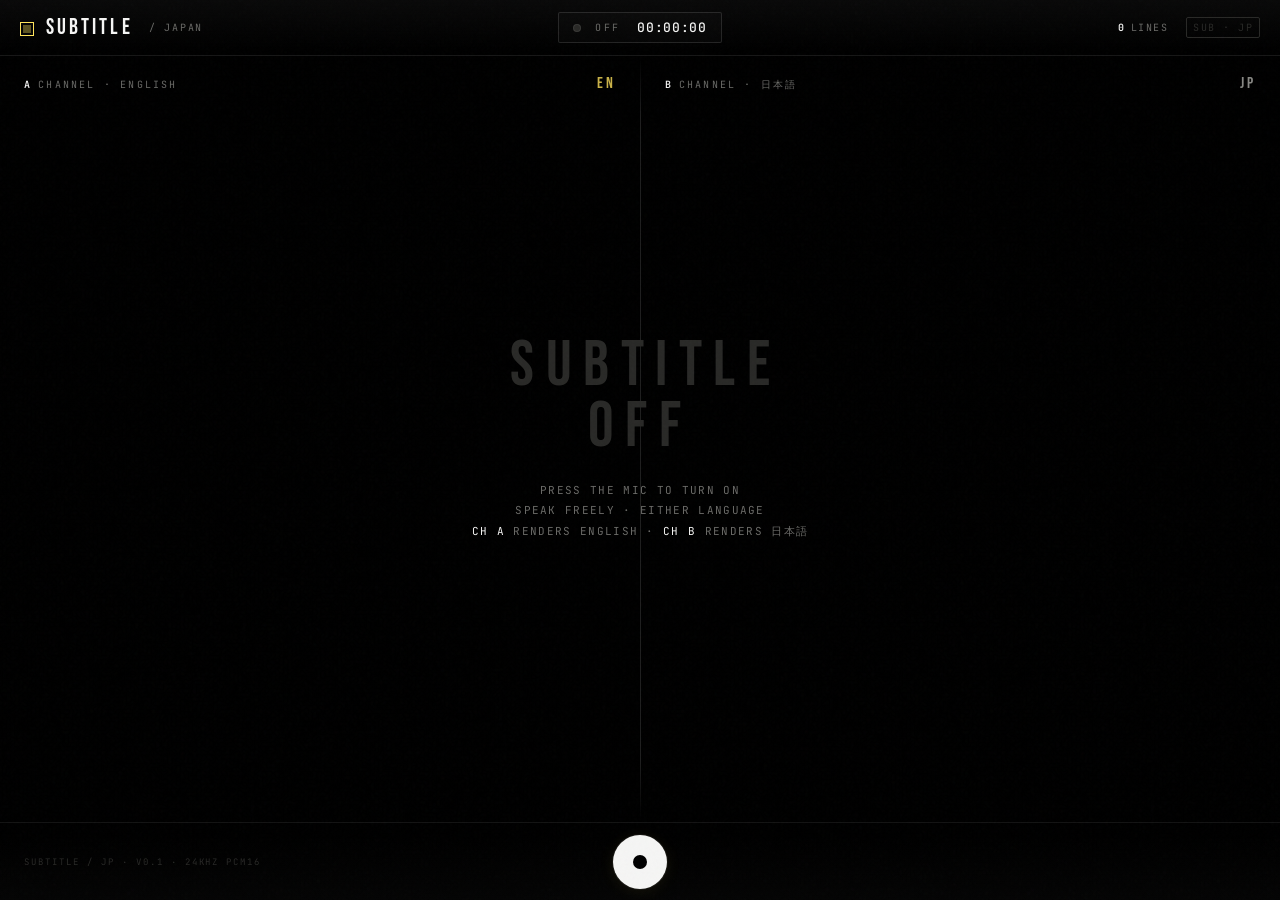
<file: live.html>
<!DOCTYPE html>
<html lang="en">
<head>
<meta charset="utf-8" />
<meta name="viewport" content="width=device-width, initial-scale=1, user-scalable=no, viewport-fit=cover" />
<title>Subtitle / Japan</title>

<link rel="preconnect" href="https://fonts.googleapis.com">
<link rel="preconnect" href="https://fonts.gstatic.com" crossorigin>
<link rel="stylesheet" href="https://fonts.googleapis.com/css2?family=Bebas+Neue&family=JetBrains+Mono:wght@400;500;600&family=Outfit:wght@400;500;600;700&family=Noto+Sans+JP:wght@400;500;600&display=swap">

<style>
/* ═════════════════════════════════════════════════════════════════════
   EARPIECE / LIVE
   broadcast subtitle station, est. 2026

   Design vocabulary:
     • Pure-black void background. The subtitle text is the only soft
       light in the room (broadcast monitor / projection booth).
     • Mono chrome (JetBrains Mono) for everything mechanical: timer,
       channel labels, line counter. Tabular numerals everywhere
       there's a number that updates.
     • Condensed display type (Bebas Neue) for the brand mark — the
       narrow vertical of transit boards and broadcast bugs.
     • Subtitle body: Outfit (English, characterful geometric) +
       Noto Sans JP (Japanese, the standard pairing).
     • Hairline rule everywhere. No box shadows on chrome — only
       on the active subtitle line (broadcast "lit pixel" feel).
     • Grain overlay at 2% — keeps the void from looking flat-screen
       sterile. Subtle but you feel it.
   ═════════════════════════════════════════════════════════════════════ */

:root {
  color-scheme: dark;

  /* Palette */
  --bg: #000;
  --ink-yellow: #FFE45C;      /* left subtitle — Tokyo Tower amber */
  --ink-yellow-dim: #C9B249;
  --ink-white: #F5F5F4;        /* right subtitle — warm bone */
  --ink-white-dim: #888884;
  --ink-red: #FF3B30;          /* recording */
  --ink-gray: #6B6B68;
  --ink-faint: #2A2A28;
  --rule: rgba(255,255,255,0.06);
  --rule-strong: rgba(255,255,255,0.12);

  /* Type scale — fixed sizes for broadcast precision */
  --sz-brand: 22px;
  --sz-channel: 10px;
  --sz-meta: 11px;
  --sz-timer: 13px;
  --sz-current: 20px;          /* current subtitle line — per Marsel */
  --sz-history: 15px;          /* finalized history entries */
  --sz-source-current: 12px;
  --sz-source-history: 11px;

  /* Spatial */
  --hdr-h: 56px;
  --ftr-h: 78px;
}
* { box-sizing: border-box; margin: 0; padding: 0; }
html, body { height: 100%; overflow: hidden; }
body {
  background: var(--bg); color: var(--ink-white);
  font-family: "Outfit", -apple-system, BlinkMacSystemFont, sans-serif;
  -webkit-font-smoothing: antialiased;
  -moz-osx-font-smoothing: grayscale;
  -webkit-user-select: none; user-select: none;
  -webkit-tap-highlight-color: transparent;
  display: grid;
  grid-template-rows: var(--hdr-h) 1fr var(--ftr-h);
  position: relative;
}

/* Grain overlay — SVG noise filter, fixed across viewport, mix-blend
   to keep underlying pixels but add organic dither. 2% opacity is
   "you feel it but don't see it". */
body::before {
  content: "";
  position: fixed; inset: 0;
  z-index: 2; pointer-events: none;
  opacity: 0.025;
  background-image: url("data:image/svg+xml,%3Csvg viewBox='0 0 256 256' xmlns='http://www.w3.org/2000/svg'%3E%3Cfilter id='n'%3E%3CfeTurbulence baseFrequency='0.85' numOctaves='2' stitchTiles='stitch'/%3E%3C/filter%3E%3Crect width='100%25' height='100%25' filter='url(%23n)'/%3E%3C/svg%3E");
}

/* Top edge "tally lamp" — thin red bar that lights when recording,
   broadcast convention from camera tally lights. Lives above header. */
body::after {
  content: "";
  position: fixed; top: 0; left: 0; right: 0; height: 2px;
  background: transparent; z-index: 3; pointer-events: none;
  transition: background 0.3s, box-shadow 0.3s;
}
body.live::after {
  background: var(--ink-red);
  box-shadow: 0 0 12px rgba(255,59,48,0.6), 0 0 28px rgba(255,59,48,0.3);
}

/* ─── HEADER ─────────────────────────────────────────────────────────
   Broadcast monitor frame top bar. Three regions:
     LEFT  — brand mark + station tag
     CENT  — REC indicator + transport timer (mono, tabular)
     RIGHT — line counter + session id glyph
   Hairline rule on bottom only. */
header {
  height: var(--hdr-h);
  border-bottom: 1px solid var(--rule);
  display: grid;
  grid-template-columns: 1fr auto 1fr;
  align-items: center;
  padding: 0 20px;
  font-family: "JetBrains Mono", ui-monospace, monospace;
  font-size: var(--sz-meta);
  color: var(--ink-gray);
  letter-spacing: 0.04em;
  background: linear-gradient(to bottom, #0a0a0a 0%, #000 100%);
}
.brand {
  display: flex; align-items: baseline; gap: 12px;
  font-family: "Bebas Neue", "Outfit", sans-serif;
  font-size: var(--sz-brand);
  color: var(--ink-white);
  letter-spacing: 0.14em;
  line-height: 1;
}
.brand .mark {
  width: 14px; height: 14px;
  border: 1.5px solid var(--ink-yellow);
  display: inline-block; transform: translateY(2px);
  position: relative;
}
.brand .mark::after {
  content: ""; position: absolute; inset: 2px;
  background: var(--ink-yellow);
  opacity: 0.35;
}
.brand .station {
  font-family: "JetBrains Mono", monospace;
  font-size: 10px; color: var(--ink-gray);
  letter-spacing: 0.18em;
  text-transform: uppercase;
  align-self: center; margin-left: 4px;
}

.transport {
  display: flex; align-items: center; gap: 14px;
  padding: 6px 14px;
  border: 1px solid var(--rule-strong);
  border-radius: 2px;
  background: rgba(255,255,255,0.02);
  font-family: "JetBrains Mono", monospace;
}
.rec-dot {
  width: 8px; height: 8px; border-radius: 50%;
  background: var(--ink-faint);
  box-shadow: inset 0 0 0 1px rgba(255,255,255,0.08);
  transition: background 0.2s, box-shadow 0.2s;
}
body.live .rec-dot {
  background: var(--ink-red);
  box-shadow:
    inset 0 0 0 1px rgba(255,255,255,0.15),
    0 0 6px rgba(255,59,48,0.7),
    0 0 14px rgba(255,59,48,0.35);
  animation: dot-pulse 1.4s infinite ease-in-out;
}
@keyframes dot-pulse {
  0%,60%,100% { opacity: 1; }
  30% { opacity: 0.35; }
}
.rec-label {
  font-size: 10px; letter-spacing: 0.22em;
  color: var(--ink-gray);
  text-transform: uppercase;
  min-width: 28px;
}
body.live .rec-label { color: var(--ink-red); }
.timer {
  font-size: var(--sz-timer);
  font-variant-numeric: tabular-nums;
  color: var(--ink-white);
  font-weight: 500;
  letter-spacing: 0.05em;
}

.meta {
  justify-self: end;
  display: flex; align-items: center; gap: 18px;
  font-family: "JetBrains Mono", monospace;
  text-transform: uppercase;
  letter-spacing: 0.15em;
  font-size: 10px;
}
.meta .count { color: var(--ink-gray); font-variant-numeric: tabular-nums; }
.meta .count strong {
  color: var(--ink-white); font-weight: 600; margin-right: 5px;
}
.meta .sid {
  color: var(--ink-faint);
  border: 1px solid var(--ink-faint);
  padding: 3px 6px;
  border-radius: 2px;
}

/* ─── MAIN — TWO CHANNELS ────────────────────────────────────────────
   Channel A (left) and Channel B (right), divided by a hairline
   plus a column tag with the channel letter. */
main {
  display: grid;
  grid-template-columns: 1fr 1px 1fr;
  min-height: 0;
  position: relative;
}
.col-divider {
  background: linear-gradient(
    to bottom,
    transparent 0%,
    var(--rule-strong) 8%,
    var(--rule-strong) 92%,
    transparent 100%
  );
}

.col {
  display: grid;
  grid-template-rows: auto 1fr auto;
  min-height: 0; min-width: 0;
  padding: 18px 24px 24px 24px;
}
.col-head {
  display: flex; align-items: baseline; justify-content: space-between;
  margin-bottom: 16px;
  font-family: "JetBrains Mono", monospace;
}
.col-head .channel {
  font-size: var(--sz-channel);
  letter-spacing: 0.22em;
  text-transform: uppercase;
  color: var(--ink-gray);
}
.col-head .channel .ch-letter {
  color: var(--ink-white);
  margin-right: 6px;
  font-weight: 600;
}
.col-head .lang {
  font-family: "Bebas Neue", monospace;
  font-size: 16px;
  letter-spacing: 0.18em;
  color: var(--ink-faint);
}
#col-left  .col-head .lang { color: var(--ink-yellow-dim); }
#col-right .col-head .lang { color: var(--ink-white-dim); }

/* History — scrollable, most-recent at bottom near current line */
.history {
  overflow-y: auto;
  display: flex; flex-direction: column; justify-content: flex-end;
  scrollbar-width: thin;
  scrollbar-color: var(--rule-strong) transparent;
  padding-right: 6px;
  mask-image: linear-gradient(to bottom, transparent 0%, #000 64px, #000 100%);
}
.history::-webkit-scrollbar { width: 3px; }
.history::-webkit-scrollbar-track { background: transparent; }
.history::-webkit-scrollbar-thumb { background: var(--rule-strong); border-radius: 1px; }
.history::-webkit-scrollbar-thumb:hover { background: rgba(255,255,255,0.18); }

.entry {
  padding: 10px 0 11px 0;
  border-bottom: 1px solid var(--rule);
  animation: entry-in 0.4s ease-out;
}
@keyframes entry-in {
  from { opacity: 0; transform: translateY(6px); }
  to { opacity: 0.65; transform: translateY(0); }
}
.entry .ts {
  font-family: "JetBrains Mono", monospace;
  font-size: 9px;
  letter-spacing: 0.18em;
  color: var(--ink-faint);
  margin-bottom: 4px;
  font-variant-numeric: tabular-nums;
}
.entry .body {
  font-size: var(--sz-history);
  line-height: 1.4;
  font-weight: 500;
  opacity: 0.7;
}
#col-left  .entry .body {
  font-family: "Outfit", sans-serif;
  color: var(--ink-yellow);
}
#col-right .entry .body {
  font-family: "Noto Sans JP", sans-serif;
  color: var(--ink-white);
}

/* CURRENT — the active line. Sits at the bottom of the column,
   visually anchored by a thin "live" rule above it. Has a soft
   glow that suggests a CRT/projector lit pixel. */
.current {
  margin-top: 14px;
  padding-top: 14px;
  position: relative;
  min-height: 64px;
  display: flex; flex-direction: column;
  justify-content: flex-end;
}
.current::before {
  content: "";
  position: absolute; top: 0; left: 0; right: 0; height: 1px;
  background: linear-gradient(to right,
    transparent 0%, var(--rule-strong) 10%, var(--rule-strong) 90%, transparent 100%
  );
}
.current::after {
  /* tiny "NOW" tick mark above the current line */
  content: "▸ NOW";
  position: absolute; top: -7px; left: 0;
  font-family: "JetBrains Mono", monospace;
  font-size: 8px;
  letter-spacing: 0.22em;
  color: var(--ink-gray);
  background: var(--bg);
  padding: 0 6px 0 0;
}
.current .text {
  font-size: var(--sz-current);
  line-height: 1.45;
  font-weight: 600;
  letter-spacing: -0.005em;
  min-height: 1.5em;
}
#col-left .current .text {
  font-family: "Outfit", sans-serif;
  color: var(--ink-yellow);
  text-shadow:
    0 0 1px rgba(255,228,92,0.4),
    0 0 12px rgba(255,228,92,0.18);
}
#col-right .current .text {
  font-family: "Noto Sans JP", sans-serif;
  color: var(--ink-white);
  text-shadow:
    0 0 1px rgba(245,245,244,0.5),
    0 0 12px rgba(245,245,244,0.12);
}

/* Caret pulse on the active line while text is mid-update */
.current.streaming .text::after {
  content: "▌";
  display: inline-block;
  margin-left: 2px;
  opacity: 0.7;
  animation: caret 1s infinite;
}
@keyframes caret { 0%,55% { opacity: 0.7; } 60%,100% { opacity: 0; } }

/* Idle / standby state */
.idle-card {
  position: absolute; top: 50%; left: 50%;
  transform: translate(-50%, -50%);
  text-align: center;
  font-family: "JetBrains Mono", monospace;
  color: var(--ink-gray);
  pointer-events: none;
  width: min(420px, 80vw);
}
.idle-card .standby {
  font-family: "Bebas Neue", sans-serif;
  font-size: 64px;
  line-height: 0.95;
  letter-spacing: 0.18em;
  color: var(--ink-faint);
  margin-bottom: 22px;
  text-indent: 0.18em;
}
.idle-card .hint {
  font-size: 11px;
  letter-spacing: 0.12em;
  text-transform: uppercase;
  line-height: 1.9;
  color: var(--ink-gray);
}
.idle-card .hint .ch {
  color: var(--ink-white);
}
body.live .idle-card,
body.has-content .idle-card { display: none; }
body:not(.live):not(.has-content) .history,
body:not(.live):not(.has-content) .current { visibility: hidden; }

/* ─── FOOTER ─────────────────────────────────────────────────────────
   Single floating MIC button as the primary action; DOWNLOAD sits
   right-aligned as a secondary chip that only appears post-session. */
footer {
  height: var(--ftr-h);
  border-top: 1px solid var(--rule);
  display: grid;
  grid-template-columns: 1fr auto 1fr;
  align-items: center;
  padding: 0 24px calc(env(safe-area-inset-bottom, 0px));
  background: linear-gradient(to top, #050505, #000);
  position: relative;
}
.foot-meta {
  font-family: "JetBrains Mono", monospace;
  font-size: 9px; letter-spacing: 0.22em;
  text-transform: uppercase;
  color: var(--ink-faint);
}
.foot-meta.right { justify-self: end; display: flex; gap: 14px; align-items: center; }

button {
  font-family: inherit; cursor: pointer; border: none;
  transition: transform 0.12s, background 0.18s, border-color 0.18s, color 0.18s;
}
.mic {
  width: 54px; height: 54px; border-radius: 50%;
  background: var(--ink-white);
  color: #000;
  font-size: 0;
  position: relative;
  display: grid; place-items: center;
  box-shadow:
    0 0 0 1px rgba(255,255,255,0.06),
    0 2px 16px rgba(255,228,92,0.08);
}
/* Inner SVG-free mic glyph: a small disc */
.mic::before {
  content: ""; width: 14px; height: 14px; border-radius: 50%;
  background: #000; display: block;
}
.mic:hover { transform: translateY(-1px); }
.mic:active { transform: scale(0.94); }
.mic[disabled] { opacity: 0.45; cursor: wait; }
.mic.recording {
  background: var(--ink-red);
  box-shadow:
    0 0 0 1px rgba(255,59,48,0.4),
    0 0 22px rgba(255,59,48,0.5),
    0 0 48px rgba(255,59,48,0.22);
  animation: mic-pulse 1.6s ease-in-out infinite;
}
.mic.recording::before {
  /* When recording, swap inner dot for a square (stop) */
  background: #fff;
  width: 14px; height: 14px;
  border-radius: 2px;
}
@keyframes mic-pulse {
  0%,100% { box-shadow:
    0 0 0 1px rgba(255,59,48,0.4),
    0 0 22px rgba(255,59,48,0.5),
    0 0 48px rgba(255,59,48,0.22); }
  50% { box-shadow:
    0 0 0 1px rgba(255,59,48,0.5),
    0 0 32px rgba(255,59,48,0.7),
    0 0 72px rgba(255,59,48,0.35); }
}

.dl {
  background: transparent; color: var(--ink-white);
  border: 1px solid var(--rule-strong);
  font-family: "JetBrains Mono", monospace;
  font-size: 10px; letter-spacing: 0.18em;
  text-transform: uppercase;
  padding: 8px 14px;
  border-radius: 2px;
}
.dl:hover { border-color: var(--ink-yellow); color: var(--ink-yellow); }
.dl[hidden] { display: none; }

/* ─── MOBILE ─────────────────────────────────────────────────────────
   Stack columns vertically on narrow screens. Header collapses to
   essentials; the brand drops the station tag. */
@media (max-width: 720px) {
  :root {
    --hdr-h: 50px;
    --ftr-h: 70px;
    --sz-brand: 18px;
    --sz-current: 19px;
    --sz-history: 14px;
  }
  main { grid-template-columns: 1fr; grid-template-rows: 1fr 1px 1fr; }
  .col-divider {
    background: linear-gradient(to right,
      transparent 0%, var(--rule-strong) 8%, var(--rule-strong) 92%, transparent 100%
    );
  }
  .col { padding: 14px 18px 18px 18px; }
  header { padding: 0 14px; }
  .brand .station { display: none; }
  .meta .sid { display: none; }
  .idle-card .standby { font-size: 30px; }
}

/* ─── DEBUG LOG ──────────────────────────────────────────────────────
   Tiny corner log line, useful when something errors. Stays unobtrusive. */
.diag {
  position: fixed; top: 8px; right: 14px;
  font-family: "JetBrains Mono", monospace;
  font-size: 9px; color: var(--ink-faint);
  pointer-events: none;
  letter-spacing: 0.05em;
  max-width: 50vw;
  text-align: right;
  z-index: 4;
}
</style>
</head>
<body>

<header>
  <div class="brand">
    <span class="mark"></span>
    <span>SUBTITLE</span>
    <span class="station">/ JAPAN</span>
  </div>
  <div class="transport">
    <span class="rec-dot" id="rec-dot"></span>
    <span class="rec-label" id="rec-label">OFF</span>
    <span class="timer" id="elapsed">00:00:00</span>
  </div>
  <div class="meta">
    <span class="count" id="count"><strong>0</strong>LINES</span>
    <span class="sid" id="sid">SUB · JP</span>
  </div>
</header>

<main>
  <section class="col" id="col-left">
    <div class="col-head">
      <span class="channel"><span class="ch-letter">A</span>CHANNEL · ENGLISH</span>
      <span class="lang">EN</span>
    </div>
    <div class="history" id="hist-left"></div>
    <div class="current" id="cur-left">
      <div class="text"></div>
    </div>
  </section>

  <div class="col-divider"></div>

  <section class="col" id="col-right">
    <div class="col-head">
      <span class="channel"><span class="ch-letter">B</span>CHANNEL · 日本語</span>
      <span class="lang">JP</span>
    </div>
    <div class="history" id="hist-right"></div>
    <div class="current" id="cur-right">
      <div class="text"></div>
    </div>
  </section>

  <div class="idle-card">
    <div class="standby">SUBTITLE<br>OFF</div>
    <div class="hint">
      PRESS THE MIC TO TURN ON<br>
      SPEAK FREELY · EITHER LANGUAGE<br>
      <span class="ch">CH A</span> RENDERS ENGLISH ·
      <span class="ch">CH B</span> RENDERS 日本語
    </div>
  </div>
</main>

<footer>
  <span class="foot-meta">SUBTITLE / JP · v0.1 · 24KHZ PCM16</span>
  <button id="mic" class="mic" type="button" aria-label="Start recording"></button>
  <span class="foot-meta right">
    <button id="dl" class="dl" type="button" hidden>EXPORT · MD</button>
  </span>
</footer>

<div class="diag" id="diag"></div>

<script type="module">
// ═══════════════════════════════════════════════════════════════════════
//  earpiece live · client
//  Bidirectional, language-routed: each panel always shows one language
//  regardless of who's speaking. Sentence-aware splitting.
// ═══════════════════════════════════════════════════════════════════════

const $ = (id) => document.getElementById(id);

const ui = {
  recDot: $('rec-dot'),
  recLabel: $('rec-label'),
  elapsed: $('elapsed'),
  count: $('count'),
  mic: $('mic'),
  dl: $('dl'),
  diag: $('diag'),
};
const panels = {
  left:  { hist: $('hist-left'),  cur: $('cur-left'),  text: $('cur-left').querySelector('.text')  },
  right: { hist: $('hist-right'), cur: $('cur-right'), text: $('cur-right').querySelector('.text') },
};

let ctx = null, stream = null, workletNode = null, ws = null;
let active = false, sessionStart = 0, elapsedTimer = null;

// Per-panel accumulating state. We keep a buffer of streamed text and
// repeatedly try to peel off completed sentences from the front.
const cur = {
  left:  { buf: '', ts: null, lastDeltaAt: 0, session: null },
  right: { buf: '', ts: null, lastDeltaAt: 0, session: null },
};
// History across panels — used for export. Each entry: {ts, panel, text, session}
const history = [];

// Silence-timer that finalizes lingering text 2.5s after the last delta,
// in case the model omitted terminal punctuation (common with spoken JP).
const SILENCE_FINALIZE_MS = 2500;
let silenceTicker = null;

// ── Log line (corner) ─────────────────────────────────────────────────
function diag(msg) { ui.diag.textContent = msg; console.log('[live]', msg); }

// ── Time formatters ───────────────────────────────────────────────────
function fmtElapsed(ms) {
  const s = Math.floor(ms / 1000);
  const h = Math.floor(s / 3600);
  const m = Math.floor((s % 3600) / 60);
  const sec = s % 60;
  return `${String(h).padStart(2,'0')}:${String(m).padStart(2,'0')}:${String(sec).padStart(2,'0')}`;
}
function fmtClockTime(d) {
  return `${String(d.getHours()).padStart(2,'0')}:${String(d.getMinutes()).padStart(2,'0')}:${String(d.getSeconds()).padStart(2,'0')}`;
}

function setRecording(on) {
  document.body.classList.toggle('live', on);
  ui.recLabel.textContent = on ? 'ON' : 'OFF';
}

// ── Sentence-boundary detection ───────────────────────────────────────
// JP terminal punctuation is unambiguous: 。 ！ ？ …
// EN is trickier (abbreviations) — we require a SPACE after the
// terminator or end-of-string; that filters "Dr. Smith" and "U.S.A."
const RE_SENTENCE_JP = /([^。！？…]+[。！？…]+)/;
const RE_SENTENCE_EN = /([^.!?]+[.!?]+)(?=\s|$)/;

// Peel one finalized sentence off the front of a panel's buffer.
// Returns true if it finalized something (caller should loop).
function trySplitSentence(panel) {
  const buf = cur[panel].buf;
  if (!buf) return false;

  const re = panel === 'left' ? RE_SENTENCE_EN : RE_SENTENCE_JP;
  const m = buf.match(re);
  if (!m) return false;

  // Take the matched sentence verbatim. For EN we used a lookahead so
  // the match doesn't include the trailing space; for JP we include
  // the punctuation itself.
  const sentence = m[1].trim();
  const consumed = m.index + m[1].length;
  // For EN: skip the single whitespace after the punctuation
  let rest = buf.slice(consumed);
  if (panel === 'left') rest = rest.replace(/^\s+/, '');

  if (!sentence) return false;

  finalizeEntry(panel, sentence);
  cur[panel].buf = rest;
  cur[panel].ts = rest ? cur[panel].ts : null;
  renderCurrent(panel);
  return true;
}

function finalizeEntry(panel, text) {
  if (!text) return;
  const ts = cur[panel].ts || new Date().toISOString();
  history.push({ ts, panel, text, session: cur[panel].session });

  const el = document.createElement('div');
  el.className = 'entry';
  const tsEl = document.createElement('div');
  tsEl.className = 'ts';
  tsEl.textContent = fmtClockTime(new Date(ts));
  const bodyEl = document.createElement('div');
  bodyEl.className = 'body';
  bodyEl.textContent = text;
  el.append(tsEl, bodyEl);
  panels[panel].hist.appendChild(el);
  panels[panel].hist.scrollTop = panels[panel].hist.scrollHeight;

  document.body.classList.add('has-content');
  ui.count.innerHTML = `<strong>${history.length}</strong>${history.length === 1 ? 'LINE' : 'LINES'}`;
}

function renderCurrent(panel) {
  const p = panels[panel];
  const txt = cur[panel].buf;
  p.text.textContent = txt;
  p.cur.classList.toggle('streaming', !!txt);
}

// Greedy splitter — peels off as many full sentences as it can.
function flushSentences(panel) {
  let n = 0;
  while (n < 8 && trySplitSentence(panel)) n++;
}

// Silence-timer: if a panel has unfinalized text and no new deltas
// for SILENCE_FINALIZE_MS, commit whatever's there as a finished line.
function startSilenceTicker() {
  stopSilenceTicker();
  silenceTicker = setInterval(() => {
    const now = performance.now();
    for (const p of ['left','right']) {
      const c = cur[p];
      if (c.buf && c.lastDeltaAt && (now - c.lastDeltaAt) > SILENCE_FINALIZE_MS) {
        finalizeEntry(p, c.buf.trim());
        c.buf = ''; c.ts = null; c.lastDeltaAt = 0;
        renderCurrent(p);
      }
    }
  }, 700);
}
function stopSilenceTicker() {
  if (silenceTicker) { clearInterval(silenceTicker); silenceTicker = null; }
}

// ── WebSocket event handling ──────────────────────────────────────────
function onWsMessage(ev) {
  let msg; try { msg = JSON.parse(ev.data); } catch { return; }
  const t = msg.type;

  if (t === 'ready')  { diag('upstream ready'); return; }
  if (t === 'error')  { diag(`error: ${msg.message || ''}`); return; }

  // Per-panel events
  const panel = msg.panel;
  if (!panel || !cur[panel]) return;

  if (t === 'delta' || t === 'input_delta') {
    if (!cur[panel].ts) cur[panel].ts = new Date().toISOString();
    cur[panel].session = msg.session || cur[panel].session;
    cur[panel].buf += msg.text || '';
    cur[panel].lastDeltaAt = performance.now();
    renderCurrent(panel);
    flushSentences(panel);
    return;
  }
  if (t === 'input_done') {
    // If the server attached a complete transcript, prefer it (catches
    // any deltas we missed during ws reconnects).
    if (msg.text) cur[panel].buf = msg.text;
    renderCurrent(panel);
    flushSentences(panel);
    return;
  }
  if (t === 'done') {
    // Output turn ended — flush whatever's left.
    flushSentences(panel);
    if (cur[panel].buf.trim()) {
      finalizeEntry(panel, cur[panel].buf.trim());
      cur[panel].buf = ''; cur[panel].ts = null; cur[panel].lastDeltaAt = 0;
      renderCurrent(panel);
    }
    return;
  }
}

// ── Audio plumbing ────────────────────────────────────────────────────
function bufToB64(buf) {
  const bytes = new Uint8Array(buf);
  let bin = ''; const CHUNK = 0x8000;
  for (let i = 0; i < bytes.length; i += CHUNK) {
    bin += String.fromCharCode.apply(null, bytes.subarray(i, i + CHUNK));
  }
  return btoa(bin);
}

async function start() {
  if (active) return;
  ui.mic.disabled = true;
  diag('connecting…');

  // Fresh session
  ui.dl.hidden = true;
  history.length = 0;
  ui.count.innerHTML = `<strong>0</strong>LINES`;
  for (const k of ['left','right']) {
    cur[k] = { buf: '', ts: null, lastDeltaAt: 0, session: null };
    panels[k].hist.innerHTML = '';
    renderCurrent(k);
  }
  document.body.classList.remove('has-content');

  // WebSocket → server proxy
  const wsUrl = location.origin.replace(/^http/, 'ws') + '/realtime';
  ws = new WebSocket(wsUrl);
  let wsReady = false;
  try {
    await new Promise((resolve, reject) => {
      const timeout = setTimeout(() => reject(new Error('server timeout')), 10000);
      ws.onopen = () => diag('ws open');
      ws.onmessage = (ev) => {
        let m; try { m = JSON.parse(ev.data); } catch { return; }
        if (!wsReady && m.type === 'ready') {
          clearTimeout(timeout); wsReady = true;
          ws.onmessage = onWsMessage;
          resolve();
          return;
        }
        if (m.type === 'error') { clearTimeout(timeout); reject(new Error(m.message || 'upstream error')); }
      };
      ws.onerror = () => reject(new Error('websocket error'));
      ws.onclose = (ev) => {
        if (!wsReady) reject(new Error(`closed before ready (${ev.code})`));
        else if (active) { diag(`disconnected ${ev.code}`); stop(); }
      };
    });
  } catch (err) {
    diag(`connect failed: ${err.message}`);
    try { ws.close(); } catch {}
    ws = null; ui.mic.disabled = false; return;
  }

  // Mic
  try {
    stream = await navigator.mediaDevices.getUserMedia({
      audio: { echoCancellation: false, noiseSuppression: false, autoGainControl: false }
    });
    diag(`mic: ${stream.getAudioTracks()[0]?.label || '(unknown)'}`);
  } catch (err) {
    diag(`mic blocked: ${err.message}`);
    try { ws.close(); } catch {}
    ws = null; ui.mic.disabled = false; return;
  }

  // Audio worklet
  ctx = new (window.AudioContext || window.webkitAudioContext)();
  if (ctx.state === 'suspended') await ctx.resume();
  const src = ctx.createMediaStreamSource(stream);
  await ctx.audioWorklet.addModule('/js/pcm-worklet.js');
  workletNode = new AudioWorkletNode(ctx, 'pcm-processor');
  workletNode.port.onmessage = (ev) => {
    if (!ws || ws.readyState !== WebSocket.OPEN) return;
    const buf = ev.data.pcm16;
    if (!buf) return;
    try { ws.send(JSON.stringify({ type: 'audio', data: bufToB64(buf) })); }
    catch (e) {}
  };
  src.connect(workletNode);

  // UI state → live
  active = true;
  sessionStart = Date.now();
  elapsedTimer = setInterval(() => {
    ui.elapsed.textContent = fmtElapsed(Date.now() - sessionStart);
  }, 1000);
  ui.mic.classList.add('recording');
  ui.mic.disabled = false;
  ui.mic.setAttribute('aria-label', 'Stop recording');
  setRecording(true);
  startSilenceTicker();
  diag('live');
}

function stop() {
  active = false;
  if (elapsedTimer) { clearInterval(elapsedTimer); elapsedTimer = null; }
  stopSilenceTicker();

  // Commit any in-flight text before tearing down
  for (const p of ['left','right']) {
    if (cur[p].buf.trim()) {
      finalizeEntry(p, cur[p].buf.trim());
      cur[p] = { buf: '', ts: null, lastDeltaAt: 0, session: null };
      renderCurrent(p);
    }
  }

  if (workletNode) { try { workletNode.disconnect(); } catch {} workletNode = null; }
  if (ws) { try { ws.close(); } catch {} ws = null; }
  if (stream) { stream.getTracks().forEach(t => t.stop()); stream = null; }
  if (ctx) { try { ctx.close(); } catch {} ctx = null; }
  ui.mic.classList.remove('recording');
  ui.mic.setAttribute('aria-label', 'Start recording');
  setRecording(false);

  if (history.length > 0) ui.dl.hidden = false;
  diag(`stopped · ${history.length} lines`);
}

// ── Export Markdown ───────────────────────────────────────────────────
// Sort chronologically, group near-simultaneous EN+JP pairs (same session
// tag, < 1.5s apart), render as "[time] EN: ... / JP: ..." blocks.
function exportMd() {
  if (history.length === 0) return;
  const sorted = [...history].sort((a, b) => a.ts.localeCompare(b.ts));
  const startedAt = new Date(sorted[0].ts);
  const stamp = startedAt.toISOString().replace(/[:.]/g, '-').replace('T', '_').slice(0, 19);

  // Pair adjacent entries from the same session that arrived within
  // 1500ms — those are the same utterance, different language.
  const pairs = [];
  for (let i = 0; i < sorted.length; i++) {
    const e = sorted[i];
    const prev = pairs[pairs.length - 1];
    if (prev &&
        prev.session && e.session && prev.session === e.session &&
        (new Date(e.ts) - new Date(prev.ts)) < 1500 &&
        !prev[e.panel]) {
      prev[e.panel] = e.text;
      continue;
    }
    pairs.push({ ts: e.ts, session: e.session, [e.panel]: e.text });
  }

  const out = [
    `# earpiece transcript`,
    ``,
    `**Started** ${startedAt.toLocaleString()}`,
    `**Lines** ${history.length} (${pairs.length} utterances)`,
    ``,
    `---`,
    ``,
  ];
  for (const p of pairs) {
    const time = fmtClockTime(new Date(p.ts));
    out.push(`**${time}**`);
    if (p.left)  out.push(`- EN — ${p.left}`);
    if (p.right) out.push(`- JP — ${p.right}`);
    out.push(``);
  }

  const blob = new Blob([out.join('\n')], { type: 'text/markdown' });
  const url = URL.createObjectURL(blob);
  const a = document.createElement('a');
  a.href = url;
  a.download = `earpiece_${stamp}.md`;
  document.body.appendChild(a); a.click(); document.body.removeChild(a);
  setTimeout(() => URL.revokeObjectURL(url), 1000);
  diag('exported');
}

ui.mic.addEventListener('click', () => { if (active) stop(); else start().catch(e => console.error(e)); });
ui.dl.addEventListener('click', exportMd);
window.addEventListener('beforeunload', () => { if (active) stop(); });
</script>

</body>
</html>
</file>
<file: style.css>
/* ═══════════════════════════════════════════════════════
   earpiece — Swiss minimal edition
   IBM Plex trio · near-white · one accent · type does the work
   ═══════════════════════════════════════════════════════ */

:root {
  --bg: #FAF9F6;
  --ink: #111111;
  --ink-60: rgba(17, 17, 17, 0.6);
  --ink-40: rgba(17, 17, 17, 0.4);
  --ink-20: rgba(17, 17, 17, 0.18);
  --ink-10: rgba(17, 17, 17, 0.08);
  --accent: #C46A15;

  --sans: 'IBM Plex Sans', -apple-system, system-ui, sans-serif;
  --sans-jp: 'IBM Plex Sans JP', 'IBM Plex Sans', -apple-system, system-ui, sans-serif;
  --mono: 'IBM Plex Mono', ui-monospace, monospace;

  --safe-top: env(safe-area-inset-top, 20px);
  --safe-bottom: env(safe-area-inset-bottom, 20px);

  --inset: 24px;
  --unit: 4px;
}

*, *::before, *::after { margin: 0; padding: 0; box-sizing: border-box; }

html, body {
  height: 100%;
  background: var(--bg);
  color: var(--ink);
  font-family: var(--sans);
  font-size: 16px;
  line-height: 1.5;
  -webkit-font-smoothing: antialiased;
  -webkit-tap-highlight-color: transparent;
  touch-action: manipulation;
  overflow: hidden;
}

/* Ambient hairline — one pixel of accent, nothing more */
.ambient {
  position: fixed;
  top: 0; left: 0; right: 0;
  height: 1px;
  background: transparent;
  z-index: 100;
  transition: background 0.3s ease;
}
.ambient.recording { background: var(--accent); }
.ambient.translating { background: var(--ink); }
.ambient.speaking { background: var(--accent); }
.ambient.error { background: var(--accent); }

/* ═══ Layout ═══ */
.app {
  height: 100%;
  max-width: 640px;
  margin: 0 auto;
  display: grid;
  grid-template-rows: auto auto 1fr auto;
  padding: calc(var(--safe-top) + 20px) var(--inset) calc(var(--safe-bottom) + 16px);
  gap: 20px;
}

/* ═══ Header ═══ */
.header {
  display: grid;
  grid-template-columns: 1fr auto auto;
  align-items: baseline;
  gap: 16px;
  min-height: 24px;
}
@media (max-width: 400px) {
  .header { gap: 12px; }
}
.brand {
  font-family: var(--sans);
  font-size: 14px;
  font-weight: 500;
  letter-spacing: -0.01em;
  color: var(--ink);
  line-height: 1;
}

.mode-toggle {
  display: flex;
  align-items: baseline;
  gap: 6px;
  font-family: var(--mono);
  font-size: 11px;
  letter-spacing: 0.12em;
  line-height: 1;
}
.mode-opt {
  border: none;
  background: transparent;
  font-family: inherit;
  font-size: inherit;
  letter-spacing: inherit;
  color: var(--ink-40);
  cursor: pointer;
  padding: 0;
  transition: color 0.2s;
}
.mode-opt.active { color: var(--ink); }
.mode-sep { color: var(--ink-40); }

.gear-btn {
  border: none;
  background: transparent;
  color: var(--ink);
  cursor: pointer;
  padding: 0;
  font-size: 20px;
  line-height: 1;
  letter-spacing: 0.1em;
  display: flex;
  align-items: center;
  justify-content: center;
  width: 24px;
  height: 24px;
  margin-left: 8px;
}
.gear-btn:active { opacity: 0.5; }

/* ═══ Session timer ═══ */
.session-timer {
  display: none;
  font-family: var(--mono);
  font-size: 11px;
  letter-spacing: 0.12em;
  color: var(--ink-60);
  min-height: 14px;
}
.app.meeting-active .session-timer { display: block; }

/* ═══ Transcript ═══ */
.transcript {
  overflow-y: auto;
  -webkit-overflow-scrolling: touch;
  display: flex;
  flex-direction: column;
  gap: clamp(40px, 7vh, 56px);  /* silence as separator; breathes on short screens */
  padding: 8px 0 40px;
  scroll-behavior: smooth;
  position: relative;
}
.transcript::-webkit-scrollbar { width: 0; }

/* ═══ Empty state ═══ */
.empty-state {
  padding: 40px 0 80px;
  display: flex;
  flex-direction: column;
  gap: 24px;
}
.empty-label {
  font-family: var(--mono);
  font-size: 11px;
  letter-spacing: 0.2em;
  color: var(--ink-60);
}
.empty-title {
  font-family: var(--sans);
  font-size: 28px;
  font-weight: 400;
  line-height: 1.3;
  letter-spacing: -0.02em;
  color: var(--ink);
  max-width: 20ch;
}
.empty-hint {
  font-size: 14px;
  color: var(--ink-60);
  line-height: 1.5;
  max-width: 32ch;
}

/* ═══ Session header ═══ */
.session-header {
  font-family: var(--mono);
  font-size: 11px;
  letter-spacing: 0.2em;
  color: var(--ink-40);
  padding-bottom: 4px;
  border-bottom: 1px solid var(--ink-10);
  text-transform: uppercase;
}

/* ═══════════════════════════════════════════════════════
   ENTRIES — bilingual layout
   Mobile: stacked vertical (JP above EN)
   Tablet+: side-by-side 1:1 with a typographic spine in the gap
   ═══════════════════════════════════════════════════════ */
.t-entry {
  display: grid;
  grid-template-columns: 1fr;
  row-gap: 12px;
  animation: appear 0.4s cubic-bezier(.2,.7,.3,1);
  position: relative;
}
@keyframes appear {
  from { opacity: 0; transform: translateY(4px); }
  to { opacity: 1; transform: translateY(0); }
}

.t-entry .t-meta {
  display: flex;
  align-items: center;
  gap: 10px;
  font-family: var(--mono);
  font-size: 11px;
  letter-spacing: 0.12em;
  color: var(--ink-60);
  line-height: 1;
  position: relative;
}
.t-entry .t-meta > span:first-child {
  display: inline-flex;
  align-items: center;
  gap: 6px;
}
.t-entry .t-meta > span:first-child::after {
  content: 'JA→EN';
  color: var(--ink-40);
  letter-spacing: 0.12em;
}
.t-entry .tts-indicator {
  display: none;
  align-items: center;
  gap: 3px;
  color: var(--accent);
  margin-left: 6px;
}
.t-entry.speaking .t-meta .tts-indicator {
  display: inline-flex;
}
.tts-indicator .wave {
  width: 2px;
  height: 8px;
  background: currentColor;
  border-radius: 0;
  animation: waveBounce 0.9s ease-in-out infinite;
}
.tts-indicator .wave:nth-child(2) { animation-delay: 0.1s; height: 12px; }
.tts-indicator .wave:nth-child(3) { animation-delay: 0.2s; }
@keyframes waveBounce {
  0%, 100% { transform: scaleY(0.3); }
  50% { transform: scaleY(1); }
}

.t-entry .t-jp {
  font-family: var(--sans-jp);
  font-size: 22px;
  font-weight: 400;
  line-height: 1.45;
  color: var(--ink);
  letter-spacing: 0.01em;
  max-width: 32ch;  /* JP reads tighter — ~32 full-width chars */
}
.t-entry .t-en {
  font-family: var(--sans);
  font-size: 22px;
  font-weight: 500;
  line-height: 1.45;
  color: var(--ink);
  letter-spacing: -0.015em;
  min-height: 1.45em;
  max-width: 48ch;  /* Latin reads ~48ch for this size — Swiss comfort zone */
}

/* Live/active entry — no glow, just a single ● in the meta line */
.t-entry.live .t-meta::before {
  content: '';
  display: inline-block;
  width: 6px;
  height: 6px;
  border-radius: 50%;
  background: var(--accent);
  margin-right: 2px;
  flex-shrink: 0;
  animation: livePulse 1.6s ease-in-out infinite;
}
@keyframes livePulse {
  0%, 100% { opacity: 1; }
  50% { opacity: 0.35; }
}

.t-entry.translating .t-en::after {
  content: '|';
  color: var(--ink-40);
  display: inline-block;
  margin-left: 2px;
  animation: caret 0.7s ease-in-out infinite;
}
@keyframes caret {
  0%, 49% { opacity: 0.3; }
  50%, 100% { opacity: 0; }
}

.t-entry.placeholder .t-jp:empty::before,
.t-entry.transcribing .t-jp:empty::before {
  content: '…';
  color: var(--ink-40);
  letter-spacing: 0.1em;
  animation: caret 1.2s ease-in-out infinite;
}

/* While JP is still being transcribed, show a soft caret at the end */
.t-entry.transcribing .t-jp:not(:empty)::after {
  content: '';
  display: inline-block;
  width: 2px;
  height: 0.9em;
  background: var(--ink-40);
  vertical-align: baseline;
  margin-left: 2px;
  animation: caret 0.7s ease-in-out infinite;
}

/* ═══ Reply coaching — typography only, no card ═══ */
.t-coaching {
  margin-top: -32px;  /* tuck closer to the question */
  display: flex;
  flex-direction: column;
  gap: 14px;
  padding-left: 0;
  animation: appear 0.4s cubic-bezier(.2,.7,.3,1);
}
.t-coaching-title {
  font-family: var(--mono);
  font-size: 11px;
  letter-spacing: 0.2em;
  color: var(--ink-60);
  padding-bottom: 4px;
  border-bottom: 1px solid var(--ink-10);
}
.t-coaching-list {
  display: flex;
  flex-direction: column;
  gap: 14px;
}
.t-suggestion {
  display: grid;
  grid-template-columns: 1fr;
  gap: 4px;
  padding: 8px 0;
  border: none;
  background: transparent;
  text-align: left;
  cursor: pointer;
  font-family: inherit;
  color: inherit;
  border-bottom: 1px solid var(--ink-10);
  transition: opacity 0.2s;
}
.t-suggestion:last-child { border-bottom: none; }
.t-suggestion:active { opacity: 0.5; }

.t-suggestion .sug-jp {
  font-family: var(--sans-jp);
  font-size: 18px;
  font-weight: 500;
  line-height: 1.3;
  color: var(--ink);
}
.t-suggestion .sug-meta {
  display: flex;
  gap: 12px;
  align-items: baseline;
  font-size: 13px;
  line-height: 1.4;
  flex-wrap: wrap;
}
.t-suggestion .sug-romaji {
  font-family: var(--mono);
  font-size: 11px;
  letter-spacing: 0.05em;
  color: var(--ink-60);
  font-style: normal;
}
.t-suggestion .sug-meaning {
  font-family: var(--sans);
  font-size: 13px;
  color: var(--ink-60);
}
.t-suggestion .sug-meaning::before { content: none; }

/* ═══ Suggest replies button (opt-in per entry) ═══ */
.suggest-btn {
  align-self: flex-start;
  background: transparent;
  border: none;
  padding: 4px 0;
  margin-top: -4px;
  font-family: var(--mono);
  font-size: 11px;
  font-weight: 400;
  letter-spacing: 0.15em;
  color: var(--ink-40);
  cursor: pointer;
  transition: color 0.2s, opacity 0.2s;
  display: inline-flex;
  align-items: center;
  gap: 6px;
  text-transform: uppercase;
}
.suggest-btn .arrow {
  font-family: var(--sans);
  font-size: 12px;
  letter-spacing: 0;
}
.suggest-btn:hover:not(:disabled) { color: var(--ink); }
.suggest-btn:active { opacity: 0.5; }
.suggest-btn:disabled { cursor: default; opacity: 0.7; }
.suggest-btn.loading .arrow {
  animation: caret 0.7s ease-in-out infinite;
}

/* ═══ Keigo register badge (on entry meta) ═══ */
.keigo-badge {
  font-family: var(--mono);
  font-size: 10px;
  letter-spacing: 0.15em;
  padding: 1px 6px;
  margin-left: 4px;
  color: var(--ink-60);
  border: 1px solid var(--ink-10);
  line-height: 1.4;
  text-transform: uppercase;
  vertical-align: baseline;
}
.keigo-sonkeigo,
.keigo-kenjougo {
  color: var(--accent);
  border-color: var(--accent);
}
.keigo-polite { color: var(--ink-60); }
.keigo-casual { color: var(--ink-40); border-style: dashed; }

/* ═══ Glossary (in Settings) ═══ */
.glossary-head {
  display: flex;
  align-items: baseline;
  justify-content: space-between;
}
.glossary-list {
  display: flex;
  flex-direction: column;
  gap: 0;
  max-height: 200px;
  overflow-y: auto;
  border-top: 1px solid var(--ink-10);
  margin-top: 4px;
}
.glossary-list::-webkit-scrollbar { width: 0; }
.glossary-item {
  display: flex;
  align-items: baseline;
  gap: 10px;
  padding: 8px 0;
  border-bottom: 1px solid var(--ink-10);
}
.glossary-item:last-child { border-bottom: none; }
.glossary-term {
  font-family: var(--sans-jp);
  font-size: 14px;
  color: var(--ink);
  flex: 1;
}
.glossary-count {
  font-family: var(--mono);
  font-size: 10px;
  letter-spacing: 0.1em;
  color: var(--ink-40);
}
.glossary-delete {
  background: transparent;
  border: none;
  color: var(--ink-40);
  font-size: 16px;
  line-height: 1;
  padding: 0 6px;
  cursor: pointer;
  transition: color 0.15s;
}
.glossary-delete:hover { color: var(--accent); }
.glossary-empty {
  padding: 16px 0;
  font-size: 12px;
  color: var(--ink-40);
  line-height: 1.5;
}
.settings-btn.ghost.danger { color: var(--accent); }

/* ═══ Scroll to latest ═══ */
.scroll-latest {
  position: fixed;
  bottom: calc(var(--safe-bottom) + 100px);
  left: 50%;
  transform: translateX(-50%) translateY(8px);
  padding: 8px 14px;
  background: var(--ink);
  color: var(--bg);
  border: none;
  font-family: var(--mono);
  font-size: 10px;
  letter-spacing: 0.18em;
  cursor: pointer;
  display: none;
  align-items: center;
  gap: 8px;
  opacity: 0;
  transition: opacity 0.2s, transform 0.3s;
  z-index: 40;
}
.scroll-latest.visible {
  display: inline-flex;
  opacity: 1;
  transform: translateX(-50%) translateY(0);
}
.scroll-latest .arrow { font-family: var(--sans); font-weight: 500; }

/* ═══ Controls — capsule with VU hairline above ═══
   A single 1px ruling line above the mic capsule acts as the VU meter.
   The bar's track is tracked silence (10% ink). The fill extends with
   volume via transform: scaleX. Only visible when recording.
   ════════════════════════════════════════════════════════════════ */
.controls {
  display: flex;
  justify-content: center;
  align-items: flex-end;
  padding-top: 4px;
}
.control-wrap {
  display: flex;
  flex-direction: column;
  align-items: stretch;
  gap: 12px;
  width: fit-content;
  /* fit-content ensures the VU bar above always matches the capsule's
     actual rendered width — even if the label grows when active */
}

/* VU meter — the hairline rule */
.vu-meter {
  height: 1px;
  background: var(--ink-10);
  position: relative;
  opacity: 0;
  transition: opacity 0.4s ease;
  overflow: hidden;
}
.control-wrap:has(.mic-btn.active) .vu-meter {
  opacity: 1;
}
.vu-fill {
  --v: 0;
  position: absolute;
  inset: 0;
  background: var(--accent);
  transform: scaleX(var(--v));
  transform-origin: left center;
  transition: transform 60ms linear;
  will-change: transform;
}

/* Mic capsule */
.mic-btn {
  display: inline-flex;
  align-items: center;
  justify-content: center;
  gap: 8px;
  padding: 14px 22px;
  background: var(--ink);
  color: var(--bg);
  border: none;
  font-family: var(--mono);
  font-size: 12px;
  font-weight: 500;
  letter-spacing: 0.18em;
  cursor: pointer;
  line-height: 1;
  transition: background 0.25s ease, color 0.25s ease;
  position: relative;
  min-width: 180px;
  height: 48px;
  white-space: nowrap;
}
.mic-btn:active { opacity: 0.85; }
.mic-btn .mic-dot {
  display: inline-block;
  width: 8px;
  height: 8px;
  border-radius: 50%;
  background: var(--bg);
  transition: opacity 0.2s;
}
.mic-btn.active {
  background: var(--accent);
  color: var(--bg);
}
.mic-btn.active .mic-dot {
  background: var(--bg);
  animation: micPulse 1.3s ease-in-out infinite;
}
@keyframes micPulse {
  0%, 100% { opacity: 1; }
  50% { opacity: 0.45; }
}
.mic-btn .mic-icon,
.mic-btn .stop-icon { display: none; }

@media (hover: hover) {
  .mic-btn:hover:not(.active) { filter: brightness(1.15); }
}

@media (prefers-reduced-motion: reduce) {
  .vu-fill,
  .vu-meter,
  .mic-btn .mic-dot,
  .t-entry.live .t-meta::before,
  .t-entry.translating .t-en::after {
    animation: none !important;
    transition: none !important;
  }
}

/* ═══ Menu ═══ */
.menu-overlay {
  position: fixed;
  inset: 0;
  z-index: 80;
  background: rgba(250, 249, 246, 0.92);
  -webkit-backdrop-filter: blur(6px);
  backdrop-filter: blur(6px);
  display: flex;
  align-items: flex-end;
  justify-content: center;
  opacity: 0;
  pointer-events: none;
  transition: opacity 0.2s;
  padding: var(--inset);
}
.menu-overlay.visible { opacity: 1; pointer-events: auto; }
.menu-card {
  background: var(--bg);
  border-top: 1px solid var(--ink);
  padding: 24px 4px 4px;
  width: 100%;
  max-width: 600px;
  display: flex;
  flex-direction: column;
  gap: 0;
  transform: translateY(100%);
  transition: transform 0.3s cubic-bezier(.2,.9,.3,1);
}
.menu-overlay.visible .menu-card { transform: translateY(0); }

.menu-head {
  display: flex;
  align-items: center;
  justify-content: space-between;
  padding: 0 20px 16px;
  border-bottom: 1px solid var(--ink-10);
}
.menu-label {
  font-family: var(--mono);
  font-size: 11px;
  letter-spacing: 0.2em;
  color: var(--ink-60);
}
.menu-close {
  background: none;
  border: none;
  font-size: 22px;
  color: var(--ink);
  cursor: pointer;
  line-height: 1;
  padding: 4px 8px;
}
.menu-close:active { opacity: 0.5; }

.menu-item {
  display: flex;
  align-items: baseline;
  justify-content: space-between;
  gap: 16px;
  padding: 18px 20px;
  border: none;
  border-bottom: 1px solid var(--ink-10);
  background: transparent;
  cursor: pointer;
  font-family: var(--sans);
  text-align: left;
  width: 100%;
}
.menu-item:active { background: var(--ink-10); }
.menu-item .menu-item-label {
  font-size: 16px;
  font-weight: 400;
  color: var(--ink);
  letter-spacing: -0.01em;
}
.menu-item .menu-hint {
  font-family: var(--mono);
  font-size: 10px;
  letter-spacing: 0.15em;
  color: var(--ink-40);
  text-transform: uppercase;
}
.menu-item.danger .menu-item-label { color: var(--accent); }

.menu-brag {
  padding: 24px 20px 16px;
  display: flex;
  flex-direction: column;
  gap: 8px;
}
.brag-label {
  font-family: var(--mono);
  font-size: 10px;
  letter-spacing: 0.2em;
  color: var(--ink-40);
}
.brag-list {
  font-family: var(--sans);
  font-size: 12px;
  color: var(--ink-60);
  line-height: 1.6;
  display: flex;
  flex-wrap: wrap;
  gap: 6px;
}

/* ═══ Settings ═══ */
.settings-overlay {
  position: fixed;
  inset: 0;
  z-index: 90;
  background: rgba(250, 249, 246, 0.96);
  -webkit-backdrop-filter: blur(10px);
  backdrop-filter: blur(10px);
  display: flex;
  align-items: flex-end;
  justify-content: center;
  opacity: 0;
  pointer-events: none;
  transition: opacity 0.2s;
  padding: 0;
}
.settings-overlay.visible { opacity: 1; pointer-events: auto; }
.settings-card {
  background: var(--bg);
  border-top: 1px solid var(--ink);
  padding: 24px var(--inset) calc(var(--safe-bottom) + 24px);
  width: 100%;
  max-width: 640px;
  max-height: 90vh;
  overflow-y: auto;
  display: flex;
  flex-direction: column;
  gap: 28px;
  transform: translateY(100%);
  transition: transform 0.3s cubic-bezier(.2,.9,.3,1);
}
.settings-overlay.visible .settings-card { transform: translateY(0); }

.settings-head {
  display: flex;
  align-items: center;
  justify-content: space-between;
  padding-bottom: 16px;
  border-bottom: 1px solid var(--ink-10);
}
.settings-label {
  font-family: var(--mono);
  font-size: 11px;
  letter-spacing: 0.2em;
  color: var(--ink-60);
}
.settings-close {
  background: none;
  border: none;
  font-size: 22px;
  color: var(--ink);
  cursor: pointer;
  padding: 4px 8px;
  line-height: 1;
}

.settings-group {
  display: flex;
  flex-direction: column;
  gap: 10px;
}
.settings-row-label {
  font-family: var(--mono);
  font-size: 10px;
  letter-spacing: 0.2em;
  color: var(--ink-40);
}
.settings-hint {
  font-size: 12px;
  color: var(--ink-60);
}
.settings-hint.warn { color: var(--accent); }

.seg {
  display: grid;
  grid-template-columns: 1fr 1fr;
  border-top: 1px solid var(--ink);
  border-bottom: 1px solid var(--ink);
}
.seg-btn {
  padding: 12px;
  border: none;
  border-right: 1px solid var(--ink-10);
  background: transparent;
  color: var(--ink-60);
  font-family: var(--sans);
  font-size: 13px;
  cursor: pointer;
  text-align: center;
  transition: background 0.15s;
}
.seg-btn:last-child { border-right: none; }
.seg-btn.active { background: var(--ink); color: var(--bg); }

.settings-input {
  padding: 12px 0;
  background: transparent;
  border: none;
  border-bottom: 1px solid var(--ink-20);
  color: var(--ink);
  font-family: var(--mono);
  font-size: 13px;
  outline: none;
  letter-spacing: 0;
  transition: border-color 0.2s;
}
.settings-input:focus { border-color: var(--ink); }
select.settings-input {
  font-family: var(--sans);
  appearance: none;
  -webkit-appearance: none;
  padding-right: 24px;
  background-image: url("data:image/svg+xml,%3Csvg xmlns='http://www.w3.org/2000/svg' viewBox='0 0 12 12'%3E%3Cpath fill='%23111' d='M6 8L2 4h8z'/%3E%3C/svg%3E");
  background-repeat: no-repeat;
  background-position: right 0 center;
  background-size: 10px;
}

.settings-row {
  display: flex;
  align-items: center;
  gap: 12px;
}
.settings-status {
  font-family: var(--mono);
  font-size: 10px;
  letter-spacing: 0.1em;
  color: var(--ink-40);
}
.settings-status.ok { color: var(--ink); }
.settings-status.err { color: var(--accent); }

.settings-btn {
  padding: 12px 16px;
  background: transparent;
  border: 1px solid var(--ink);
  color: var(--ink);
  font-family: var(--mono);
  font-size: 11px;
  letter-spacing: 0.15em;
  cursor: pointer;
  text-transform: uppercase;
  transition: all 0.2s;
}
.settings-btn:active { background: var(--ink); color: var(--bg); }
.settings-btn.ghost { padding: 8px 14px; font-size: 10px; }
.settings-btn.primary {
  background: var(--ink);
  color: var(--bg);
  padding: 16px;
  font-size: 12px;
}

/* Toggle — hairline only */
.toggle-row {
  display: flex;
  align-items: center;
  justify-content: space-between;
  padding: 8px 0;
  cursor: pointer;
}
.toggle-label {
  font-size: 14px;
  color: var(--ink);
}
.toggle-input { position: absolute; opacity: 0; pointer-events: none; }
.toggle-switch {
  position: relative;
  width: 36px;
  height: 20px;
  background: var(--bg);
  border: 1px solid var(--ink);
  border-radius: 0;
  transition: all 0.2s;
  flex-shrink: 0;
}
.toggle-switch::after {
  content: '';
  position: absolute;
  top: 2px;
  left: 2px;
  width: 14px;
  height: 14px;
  background: var(--ink);
  transition: all 0.2s;
}
.toggle-input:checked + .toggle-switch {
  background: var(--ink);
}
.toggle-input:checked + .toggle-switch::after {
  left: 18px;
  background: var(--bg);
}

/* ═══ Onboarding ═══ */
.onboard-overlay {
  position: fixed;
  inset: 0;
  z-index: 200;
  background: var(--bg);
  display: none;
  padding: calc(var(--safe-top) + 40px) var(--inset) calc(var(--safe-bottom) + 20px);
}
.onboard-overlay.visible { display: flex; flex-direction: column; }
.onboard-card {
  display: flex;
  flex-direction: column;
  gap: 24px;
  height: 100%;
}
.onboard-step {
  display: none;
  flex-direction: column;
  gap: 16px;
  flex: 1;
  justify-content: center;
  max-width: 28ch;
}
.onboard-step.active { display: flex; }
.onboard-label {
  font-family: var(--mono);
  font-size: 11px;
  letter-spacing: 0.2em;
  color: var(--ink-60);
}
.onboard-step h2 {
  font-family: var(--sans);
  font-size: 36px;
  font-weight: 500;
  line-height: 1.15;
  letter-spacing: -0.02em;
  color: var(--ink);
}
.onboard-step p {
  font-size: 14px;
  line-height: 1.55;
  color: var(--ink-60);
  max-width: 24ch;
}
.onboard-footer {
  display: grid;
  grid-template-columns: 1fr auto;
  align-items: center;
  gap: 16px;
  padding-top: 20px;
  border-top: 1px solid var(--ink);
}
.onboard-progress {
  --p: 0.33;
  display: block;
  height: 1px;
  background: var(--ink-20);
  width: 100%;
  position: relative;
  overflow: hidden;
}
.onboard-progress #onboard-progress-fill {
  display: block;
  height: 1px;
  background: var(--ink);
  width: 100%;
  transform: scaleX(var(--p));
  transform-origin: left center;
  transition: transform 0.3s cubic-bezier(.2,.7,.3,1);
}
.onboard-btn {
  background: transparent;
  border: none;
  color: var(--ink);
  font-family: var(--mono);
  font-size: 11px;
  letter-spacing: 0.2em;
  cursor: pointer;
  padding: 8px 0;
}
.onboard-btn:active { opacity: 0.5; }

/* ═══ Error ═══ */
.error-overlay {
  position: fixed;
  inset: 0;
  z-index: 150;
  background: rgba(250, 249, 246, 0.96);
  -webkit-backdrop-filter: blur(10px);
  backdrop-filter: blur(10px);
  display: flex;
  align-items: center;
  justify-content: center;
  opacity: 0;
  pointer-events: none;
  transition: opacity 0.2s;
  padding: var(--inset);
}
.error-overlay.visible { opacity: 1; pointer-events: auto; }
.error-card {
  max-width: 400px;
  display: flex;
  flex-direction: column;
  gap: 16px;
  padding: 24px;
  border: 1px solid var(--ink);
  background: var(--bg);
}
.error-label {
  font-family: var(--mono);
  font-size: 10px;
  letter-spacing: 0.2em;
  color: var(--accent);
}
.error-title {
  font-family: var(--sans);
  font-size: 22px;
  font-weight: 500;
  letter-spacing: -0.02em;
  line-height: 1.25;
}
.error-msg {
  font-size: 14px;
  color: var(--ink-60);
  line-height: 1.55;
}
.error-btn {
  align-self: flex-start;
  border: 1px solid var(--ink);
  background: var(--ink);
  color: var(--bg);
  font-family: var(--mono);
  font-size: 11px;
  letter-spacing: 0.2em;
  padding: 10px 18px;
  cursor: pointer;
}
.error-btn:active { opacity: 0.7; }

/* ═══ Toast ═══ */
.toast {
  position: fixed;
  bottom: calc(var(--safe-bottom) + 90px);
  left: 50%;
  transform: translateX(-50%) translateY(10px);
  padding: 10px 14px;
  background: var(--ink);
  color: var(--bg);
  font-family: var(--mono);
  font-size: 11px;
  letter-spacing: 0.15em;
  text-transform: uppercase;
  z-index: 160;
  opacity: 0;
  pointer-events: none;
  transition: opacity 0.2s, transform 0.3s;
  white-space: nowrap;
}
.toast.visible { opacity: 1; transform: translateX(-50%) translateY(0); }

/* ═══ Debug log ═══ */
.debug-log {
  position: fixed;
  bottom: calc(var(--safe-bottom) + 80px);
  left: var(--inset);
  right: var(--inset);
  max-height: 100px;
  padding: 10px 0;
  background: var(--bg);
  border-top: 1px solid var(--ink);
  font-family: var(--mono);
  font-size: 10px;
  letter-spacing: 0.03em;
  color: var(--ink-60);
  overflow-y: auto;
  line-height: 1.6;
  display: none;
  z-index: 30;
}
.debug-log.visible { display: block; }
.debug-log::-webkit-scrollbar { display: none; }

/* Scroll latest pill on light bg */
.scroll-latest { background: var(--ink); color: var(--bg); }

/* ═══════════════════════════════════════════════════════
   FORM-FACTOR SCALING — bilingual grid kicks in at tablet width.
   Swiss grid rules:
   · meta spans the full width above both columns (anchors the unit)
   · JP left / EN right, baselines aligned
   · 1px hairline in the gap acts as the typographic spine
   · suggest button spans both columns below (closes the unit)
   ═══════════════════════════════════════════════════════ */
@media (min-width: 768px) {
  :root {
    --inset: 32px;
  }
  .empty-title { font-size: 32px; }
  .onboard-step h2 { font-size: 42px; }
  /* At tablet, prefer wrap-friendly 22px over 24px so narrower columns stay readable */

  /* App widens to make two columns comfortable */
  .app { max-width: 880px; }

  /* Transcript between-entry gap opens up — each entry is its own "spread" */
  .transcript { gap: clamp(56px, 8vh, 80px); }

  /* Bilingual 2-column layout */
  .t-entry {
    grid-template-columns: 1fr 1fr;
    column-gap: 48px;
    row-gap: 14px;
    align-items: baseline;
  }
  .t-entry > .t-meta       { grid-column: 1 / -1; grid-row: 1; }
  .t-entry > .t-jp         { grid-column: 1;      grid-row: 2; max-width: none; }
  .t-entry > .t-en         { grid-column: 2;      grid-row: 2; max-width: none; }
  .t-entry > .suggest-btn  { grid-column: 1 / -1; grid-row: 3; }

  /* Typographic spine — 1px hairline in the column gap, only as tall as
     the content row (not meta, not button). Grows with the tallest column. */
  .t-entry::before {
    content: '';
    grid-column: 1 / -1;
    grid-row: 2;
    justify-self: center;
    align-self: stretch;
    width: 1px;
    background: var(--ink-10);
    pointer-events: none;
  }

  /* Reply-coaching suggestions also go 2-col: JP left, romaji+meaning right.
     Echoes the entry's own bilingual rhythm. */
  .t-suggestion {
    grid-template-columns: 1fr 1.4fr;
    column-gap: 32px;
    align-items: baseline;
    row-gap: 0;
  }
  .t-suggestion .sug-jp   { grid-column: 1; }
  .t-suggestion .sug-meta { grid-column: 2; }
}

/* Larger desktop — more breathing room, not bigger type */
@media (min-width: 1024px) {
  .app { max-width: 960px; }
  .t-entry { column-gap: 64px; }
}

/* Very wide desktop — cap at sensible reading measure */
@media (min-width: 1400px) {
  .app { max-width: 1040px; }
  .t-entry { column-gap: 80px; }
}

/* Print — always side-by-side regardless of page width */
@media print {
  .t-entry {
    grid-template-columns: 1fr 1fr;
    column-gap: 32px;
    align-items: baseline;
    break-inside: avoid;
  }
  .t-entry > .t-meta      { grid-column: 1 / -1; }
  .t-entry > .t-jp        { grid-column: 1; }
  .t-entry > .t-en        { grid-column: 2; }
  .t-entry > .suggest-btn { display: none; }
}
</file>
